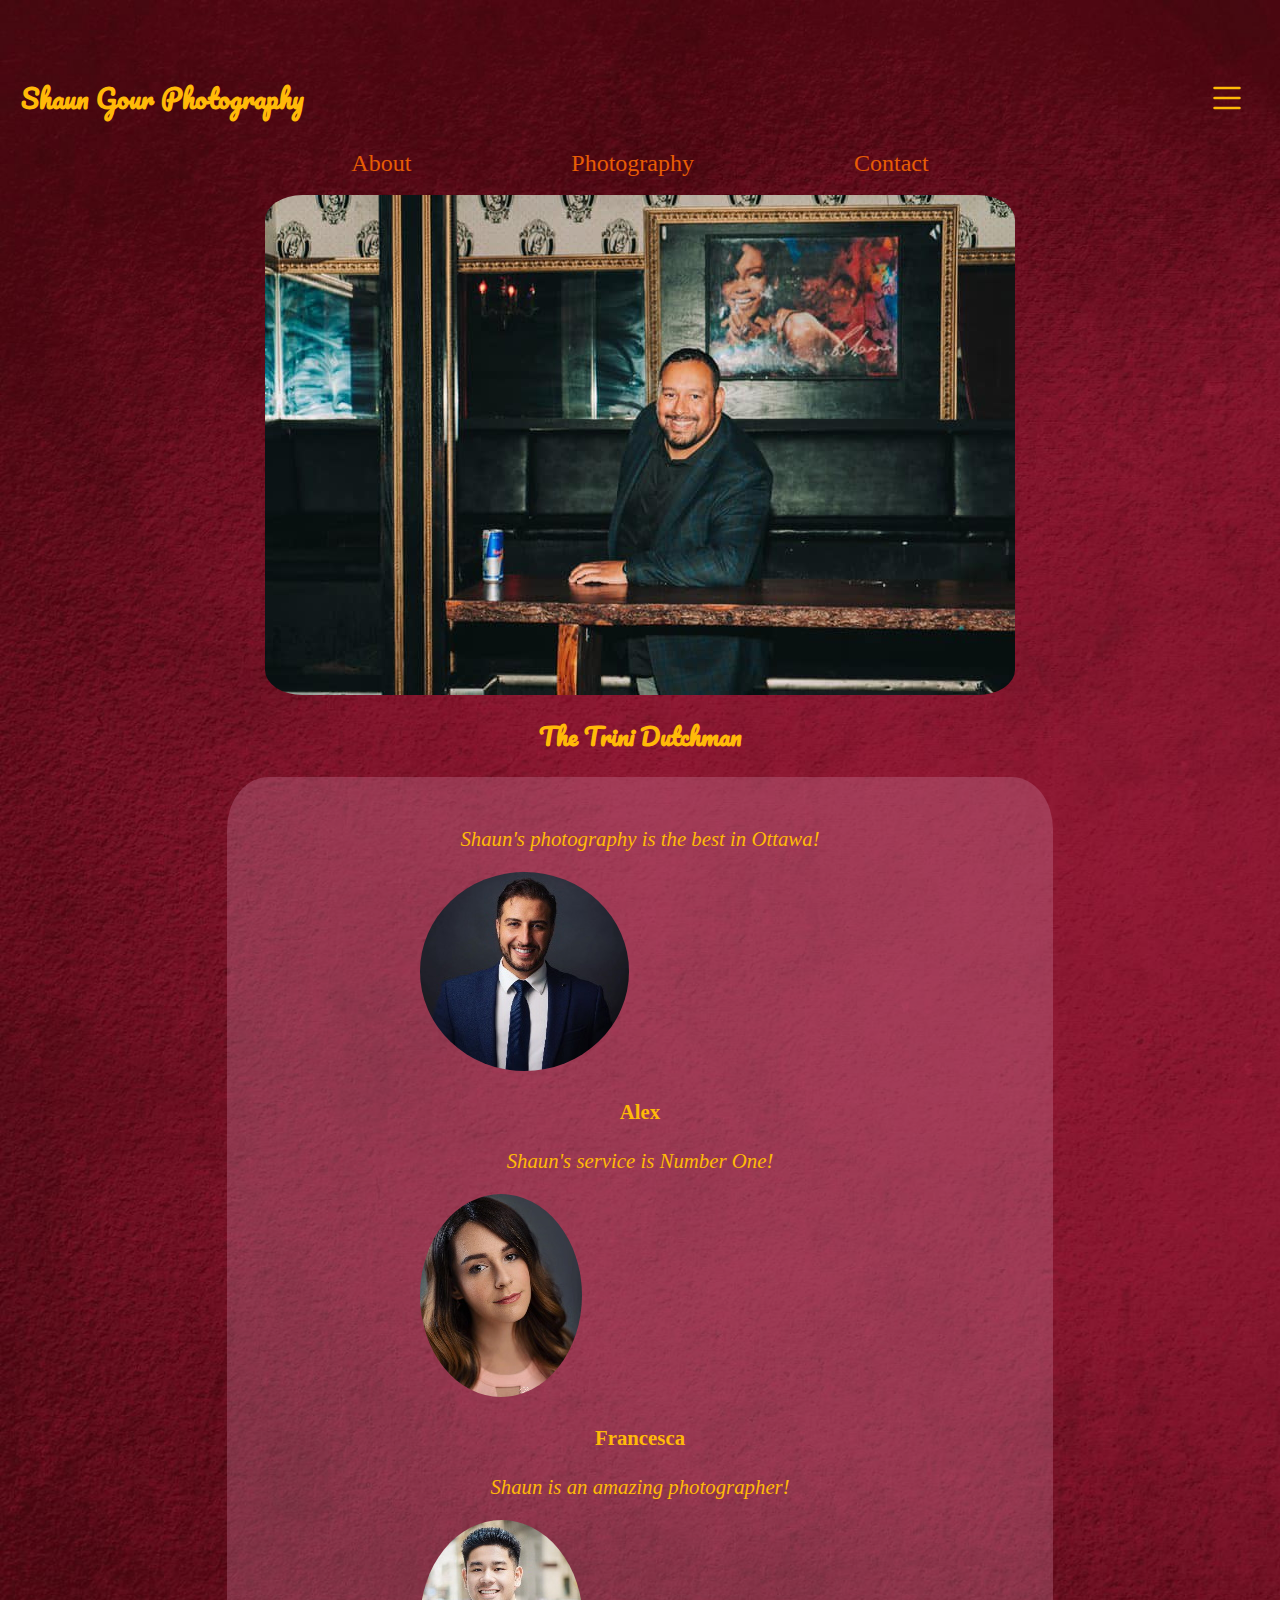
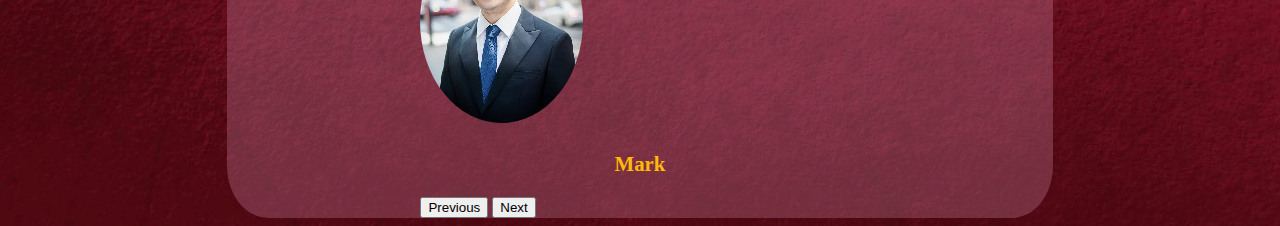
<file: index.html>
<!DOCTYPE html>
<html lang="en">
<head>
    <meta charset="UTF-8">
    <meta http-equiv="X-UA-Compatible" content="IE=edge">
    <meta name="viewport" content="width=device-width, initial-scale=1.0">
    <link rel="stylesheet" href="homepage.css">

    <!-- Import Bootstrap CSS and custom CSS-->
    <link rel="stylesheet" href="https://cdn.jsdelivr.net/npm/bootstrap@5.2.0/dist/css/bootstrap.min.css"
    integrity="sha384-gH2yIJqKdNHPEq0n4Mqa/HGKIhSkIHeL5AyhkYV8i59U5AR6csBvApHHNl/vI1Bx" crossorigin="anonymous">


    <!-- Favicon -->
    <link rel="icon" type="image/x-icon" href="favicon.ico">

    <title>Shaun Gour Photography</title>
</head>
<body>

    <div class="container">
        <header class="head">
            <h1>Shaun Gour Photography</h1>
            
            <svg onclick="OpenNav()" xmlns="http://www.w3.org/2000/svg" width="40" height="40" fill="#ffba08" class="bi bi-list icon" viewBox="0 0 16 16">
                <path fill-rule="evenodd" d="M2.5 12a.5.5 0 0 1 .5-.5h10a.5.5 0 0 1 0 1H3a.5.5 0 0 1-.5-.5zm0-4a.5.5 0 0 1 .5-.5h10a.5.5 0 0 1 0 1H3a.5.5 0 0 1-.5-.5zm0-4a.5.5 0 0 1 .5-.5h10a.5.5 0 0 1 0 1H3a.5.5 0 0 1-.5-.5z"/>
            </svg>
        </header>

        
        <section class="profileSection">
            <nav id="navbar" class="navbar">
                <ul class="navItem">
                    <a href="about.html"><li>About</li></a>
                    <a href="photography.html"><li>Photography</li></a>
                    <a href="contact.html"><li>Contact</li></a>
                </ul>
            </nav>
            <img src="HomepageImage.jpg" href="Profile Photo" class="image">
            <h2 class="subtitle">The Trini Dutchman</h2>
        </section>


        <!-- <section class="testimonial">
            <blockquote class="quote">Shaun Gour's Photography service is the best in Ottawa!</blockquote>
            <img src="Testimonial.jpg" alt="Testimonial" class="testimonialImage">
            <h3 class="quote">Alex</h3>
        </section> -->


        <div id="carouselFeatured" class="carousel slide testimonial" data-bs-interval="5000" data-bs-ride="carousel">             
            <!-- Image loading for carousel -->
             <div class="carousel-inner text-center">
                <div class="carousel-item active">
                    <blockquote class="quote">Shaun's photography is the best in Ottawa!</blockquote>
                    <img src="Testimonial.jpg" alt="LandscapePhoto" class="testimonialImage" id="image">
                    <h3 class="name">Alex</h3>
                </div>
                <div class="carousel-item">
                    <blockquote class="quote">Shaun's service is Number One!</blockquote>
                    <img src="TestimonialTwo.jpg" alt="LandscapePhoto" class="testimonialImage" id="image">
                    <h3 class="name">Francesca</h3>
                </div>
                <div class="carousel-item">
                    <blockquote class="quote">Shaun is an amazing photographer!</blockquote>
                    <img src="TestimonialThree.jpg" alt="LandscapePhoto" class="testimonialImage" id="image">
                    <h3 class="name">Mark</h3>
                </div>
                <!-- Creating the buttons for accessing the carousel -->
                <button class="carousel-control-prev" type="button" data-bs-target="#carouselFeatured" data-bs-slide="prev">
                    <span class="carousel-control-prev-icon" style="color:black;"  aria-hidden="true"></span>
                    <span class="visually-hidden">Previous</span>
                </button>
                <button class="carousel-control-next" type="button" data-bs-target="#carouselFeatured" data-bs-slide="next">
                    <span class="carousel-control-next-icon" style="color:black;" aria-hidden="true"></span>
                    <span class="visually-hidden">Next</span>
                </button>
            </div> 
        </div> 
    </div>

    
     <!-- Import Bootstrap Javascript -->
     <script src="https://cdn.jsdelivr.net/npm/bootstrap@5.2.0/dist/js/bootstrap.min.js" 
     integrity="sha384-ODmDIVzN+pFdexxHEHFBQH3/9/vQ9uori45z4JjnFsRydbmQbmL5t1tQ0culUzyK" crossorigin="anonymous"></script>
 
    <script src="index.js"></script>
</body>
</html>
</file>
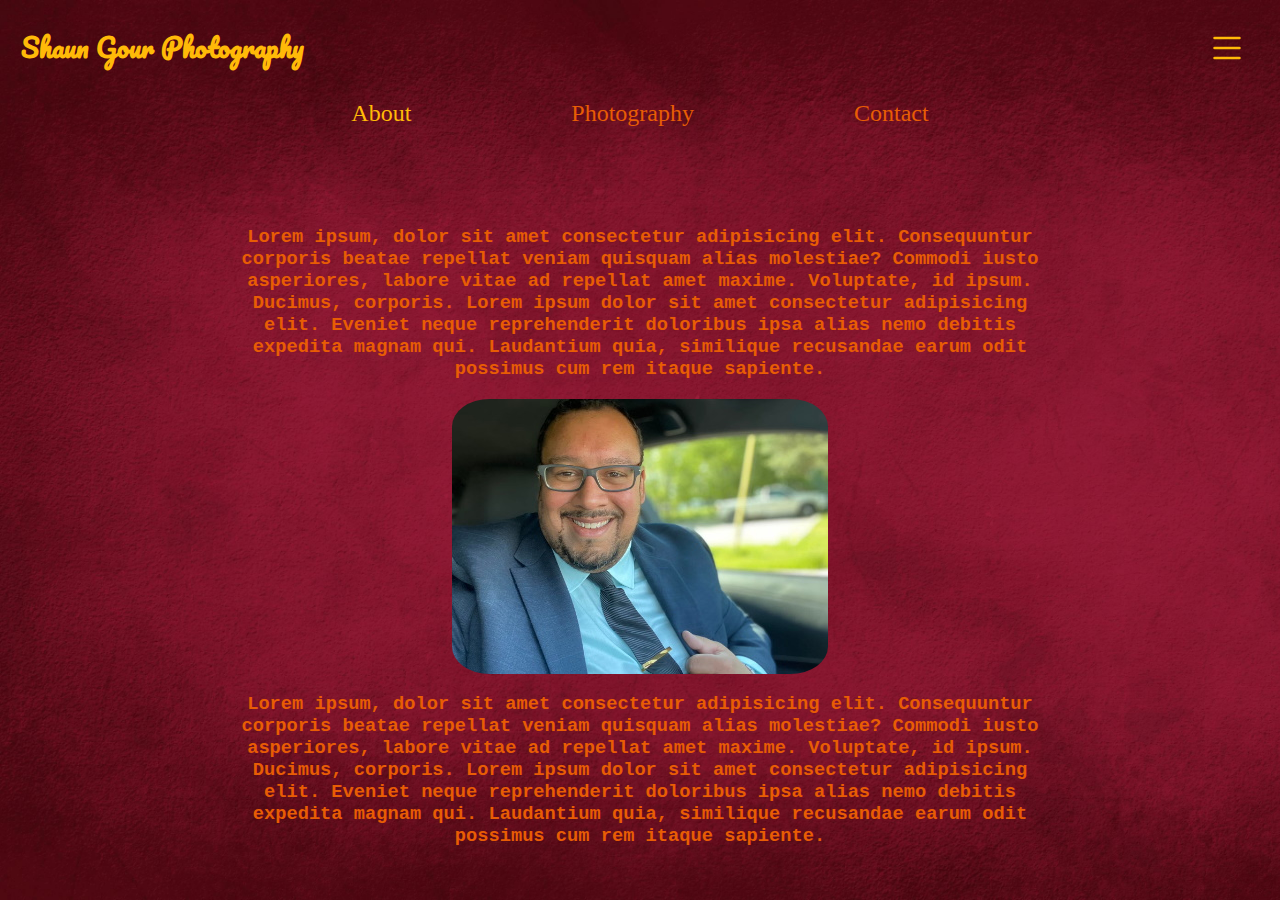
<file: about.html>
<!DOCTYPE html>
<html lang="en">
<head>
    <meta charset="UTF-8">
    <meta http-equiv="X-UA-Compatible" content="IE=edge">
    <meta name="viewport" content="width=device-width, initial-scale=1.0">
    <link rel="stylesheet" href="aboutpage.css">
    <!-- Favicon -->
    <link rel="icon" type="image/x-icon" href="favicon.ico">

    <title>Shaun Gour Photography</title>
</head>
<body>
    <div class="container">
        <header class="head">
            <a href="index.html"><h1>Shaun Gour Photography</h1></a>
            
            <svg onclick="OpenNav()" xmlns="http://www.w3.org/2000/svg" width="40" height="40" fill="#ffba08" class="bi bi-list icon" viewBox="0 0 16 16">
                <path fill-rule="evenodd" d="M2.5 12a.5.5 0 0 1 .5-.5h10a.5.5 0 0 1 0 1H3a.5.5 0 0 1-.5-.5zm0-4a.5.5 0 0 1 .5-.5h10a.5.5 0 0 1 0 1H3a.5.5 0 0 1-.5-.5zm0-4a.5.5 0 0 1 .5-.5h10a.5.5 0 0 1 0 1H3a.5.5 0 0 1-.5-.5z"/>
            </svg>
        </header>

        <section class="profileSection">
            <nav id="navbar" class="navbar">
                <ul class="navItem">
                    <li class="selected">About</li>
                    <a href="photography.html"><li>Photography</li></a>
                    <a href="contact.html"><li>Contact</li></a>
                </ul>
            </nav>
        </section>

        <section class="content">
            <h3 class="text">Lorem ipsum, dolor sit amet consectetur adipisicing elit. Consequuntur corporis beatae repellat veniam 
                quisquam alias molestiae? Commodi iusto asperiores, labore vitae ad repellat amet maxime. Voluptate, id 
                ipsum. Ducimus, corporis. Lorem ipsum dolor sit amet consectetur adipisicing elit. Eveniet neque reprehenderit 
                doloribus ipsa alias nemo debitis expedita magnam qui. Laudantium quia, similique recusandae earum odit possimus 
                cum rem itaque sapiente.</h3>
            <img src="aboutPagePhoto.jpg" alt="Profile Shot" class="image">
            <h3 class="text">Lorem ipsum, dolor sit amet consectetur adipisicing elit. Consequuntur corporis beatae repellat veniam 
                quisquam alias molestiae? Commodi iusto asperiores, labore vitae ad repellat amet maxime. Voluptate, id 
                ipsum. Ducimus, corporis. Lorem ipsum dolor sit amet consectetur adipisicing elit. Eveniet neque reprehenderit 
                doloribus ipsa alias nemo debitis expedita magnam qui. Laudantium quia, similique recusandae earum odit possimus 
                cum rem itaque sapiente.</h3>
        </section>
    </div>

    <script src="index.js"></script>
</body>
</html>
</file>
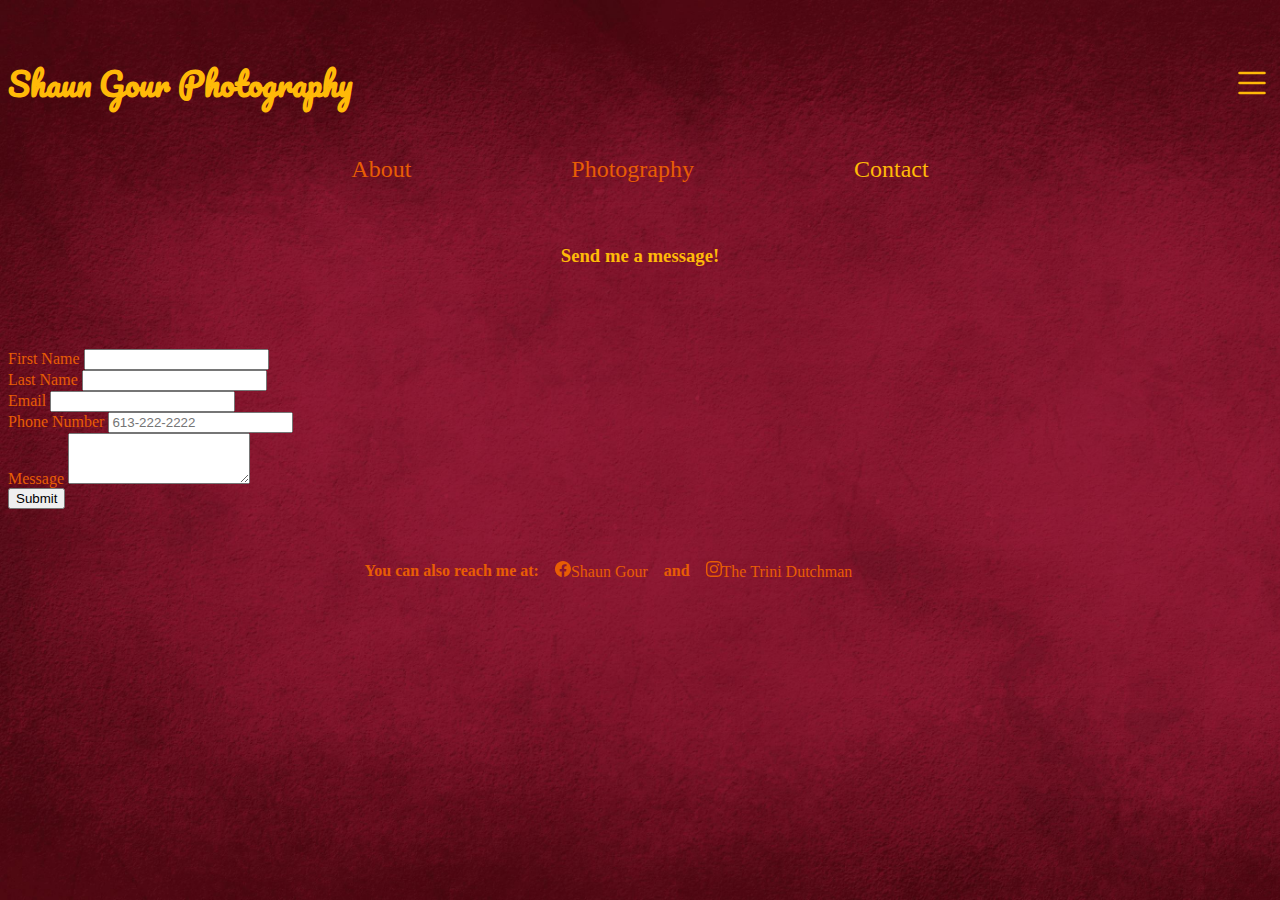
<file: contact.html>
<!DOCTYPE html>
<html lang="en">
<head>
    <meta charset="UTF-8">
    <meta http-equiv="X-UA-Compatible" content="IE=edge">
    <meta name="viewport" content="width=device-width, initial-scale=1.0">

     <!-- Import Bootstrap CSS and custom CSS-->
     <link rel="stylesheet" href="https://cdn.jsdelivr.net/npm/bootstrap@5.2.0/dist/css/bootstrap.min.css"
     integrity="sha384-gH2yIJqKdNHPEq0n4Mqa/HGKIhSkIHeL5AyhkYV8i59U5AR6csBvApHHNl/vI1Bx" crossorigin="anonymous">


    <link rel="stylesheet" href="contactpage.css">
    <!-- Favicon -->
    <link rel="icon" type="image/x-icon" href="favicon.ico">
    <title>Shaun Gour Photography</title>
</head>
<body>
    <div class="container">
        <header class="head">
            <a href="index.html"><h1>Shaun Gour Photography</h1></a>
            
            <svg onclick="OpenNav()" xmlns="http://www.w3.org/2000/svg" width="40" height="40" fill="#ffba08" class="bi bi-list icon" viewBox="0 0 16 16">
                <path fill-rule="evenodd" d="M2.5 12a.5.5 0 0 1 .5-.5h10a.5.5 0 0 1 0 1H3a.5.5 0 0 1-.5-.5zm0-4a.5.5 0 0 1 .5-.5h10a.5.5 0 0 1 0 1H3a.5.5 0 0 1-.5-.5zm0-4a.5.5 0 0 1 .5-.5h10a.5.5 0 0 1 0 1H3a.5.5 0 0 1-.5-.5z"/>
            </svg>
        </header>

        <section class="profileSection">
            <nav id="navbar" class="navbar">
                <ul class="navItem">
                    <a href="about.html"><li >About</li></a>
                    <a href="photography.html"><li>Photography</li></a>
                    <li class="selected">Contact</li>
                </ul>
            </nav>
        </section>

        <section class="contentTitle">
            <h3>Send me a message!</h3>
        </section>

        <form class="row g-3 contactInfo" action="https://formsubmit.co/0239c34bb4128c60aa3a2d686c040ce9" method="POST">
            <!-- Honeypot -->
            <input type="text" name="_honey" style="display:none;">
            <!-- Disable Captcha -->
            <input type="hidden" name="_captcha" value="false">
            <!-- Success Page -->
            <input type="hidden" name="_next" value="https://ryanh231.github.io/ShaunGourPhotography/index.html">

            <div class="col-md-6 col-sm-12">
                <label for="FirstName" class="form-label">First Name</label>
                <input type="text" class="form-control" name="name" id="FirstName" required>
            </div>
            <div class="col-md-6  col-sm-12">
                <label for="LastName" class="form-label">Last Name</label>
                <input type="text" class="form-control" name="Last&nbsp;Name" id="LastName" required>
            </div>
            <div class="col-md-8 col-sm-12">
                <label for="Email" class="form-label">Email</label>
                <input type="email" class="form-control" name="Email" id="Email" required>
            </div>
            <div class="col-md-4 col-sm-12">
                <label for="PhoneNumber" class="form-label">Phone Number</label>
                <input type="text" class="form-control" name="Phone" id="PhoneNumber" placeholder="613-222-2222">
            </div>
            <div class="col-md-12 col-sm-12">
                <label for="Message" class="form-label">Message</label>
                <textarea class="form-control"  name="Message" id="Message" rows="3" required></textarea>
            </div>
            <div class="col-md-12 col-sm-12">
                 <button type="submit" class="btn btn-light">Submit </button>
            </div>
        </form>
    </div>


    <footer class="foot">
        <h3 class="footerText"> You can also reach me at:</h3>
        <a href="https://www.facebook.com/shaun.gour"><svg xmlns="http://www.w3.org/2000/svg" width="16" height="16" fill="currentColor" class="bi bi-facebook" viewBox="0 0 16 16">
            <path d="M16 8.049c0-4.446-3.582-8.05-8-8.05C3.58 0-.002 3.603-.002 8.05c0 4.017 2.926 7.347 6.75 7.951v-5.625h-2.03V8.05H6.75V6.275c0-2.017 1.195-3.131 3.022-3.131.876 0 1.791.157 1.791.157v1.98h-1.009c-.993 0-1.303.621-1.303 1.258v1.51h2.218l-.354 2.326H9.25V16c3.824-.604 6.75-3.934 6.75-7.951z"/>
             </svg>Shaun Gour</a>
        <h3 class="footerText"> and </h3>
        <a href="https://www.instagram.com/trinidutchman/?hl=en"> <svg xmlns="http://www.w3.org/2000/svg" width="16" height="16" fill="currentColor" class="bi bi-instagram" viewBox="0 0 16 16">
            <path d="M8 0C5.829 0 5.556.01 4.703.048 3.85.088 3.269.222 2.76.42a3.917 3.917 0 0 0-1.417.923A3.927 3.927 0 0 0 .42 2.76C.222 3.268.087 3.85.048 4.7.01 5.555 0 5.827 0 8.001c0 2.172.01 2.444.048 3.297.04.852.174 1.433.372 1.942.205.526.478.972.923 1.417.444.445.89.719 1.416.923.51.198 1.09.333 1.942.372C5.555 15.99 5.827 16 8 16s2.444-.01 3.298-.048c.851-.04 1.434-.174 1.943-.372a3.916 3.916 0 0 0 1.416-.923c.445-.445.718-.891.923-1.417.197-.509.332-1.09.372-1.942C15.99 10.445 16 10.173 16 8s-.01-2.445-.048-3.299c-.04-.851-.175-1.433-.372-1.941a3.926 3.926 0 0 0-.923-1.417A3.911 3.911 0 0 0 13.24.42c-.51-.198-1.092-.333-1.943-.372C10.443.01 10.172 0 7.998 0h.003zm-.717 1.442h.718c2.136 0 2.389.007 3.232.046.78.035 1.204.166 1.486.275.373.145.64.319.92.599.28.28.453.546.598.92.11.281.24.705.275 1.485.039.843.047 1.096.047 3.231s-.008 2.389-.047 3.232c-.035.78-.166 1.203-.275 1.485a2.47 2.47 0 0 1-.599.919c-.28.28-.546.453-.92.598-.28.11-.704.24-1.485.276-.843.038-1.096.047-3.232.047s-2.39-.009-3.233-.047c-.78-.036-1.203-.166-1.485-.276a2.478 2.478 0 0 1-.92-.598 2.48 2.48 0 0 1-.6-.92c-.109-.281-.24-.705-.275-1.485-.038-.843-.046-1.096-.046-3.233 0-2.136.008-2.388.046-3.231.036-.78.166-1.204.276-1.486.145-.373.319-.64.599-.92.28-.28.546-.453.92-.598.282-.11.705-.24 1.485-.276.738-.034 1.024-.044 2.515-.045v.002zm4.988 1.328a.96.96 0 1 0 0 1.92.96.96 0 0 0 0-1.92zm-4.27 1.122a4.109 4.109 0 1 0 0 8.217 4.109 4.109 0 0 0 0-8.217zm0 1.441a2.667 2.667 0 1 1 0 5.334 2.667 2.667 0 0 1 0-5.334z"/>
            </svg>The Trini Dutchman</a>
    </footer>
     <!-- Import Bootstrap Javascript -->
     <script src="https://cdn.jsdelivr.net/npm/bootstrap@5.2.0/dist/js/bootstrap.min.js" 
     integrity="sha384-ODmDIVzN+pFdexxHEHFBQH3/9/vQ9uori45z4JjnFsRydbmQbmL5t1tQ0culUzyK" crossorigin="anonymous"></script>

    <script src="index.js"></script>
</body>
</html>
</file>
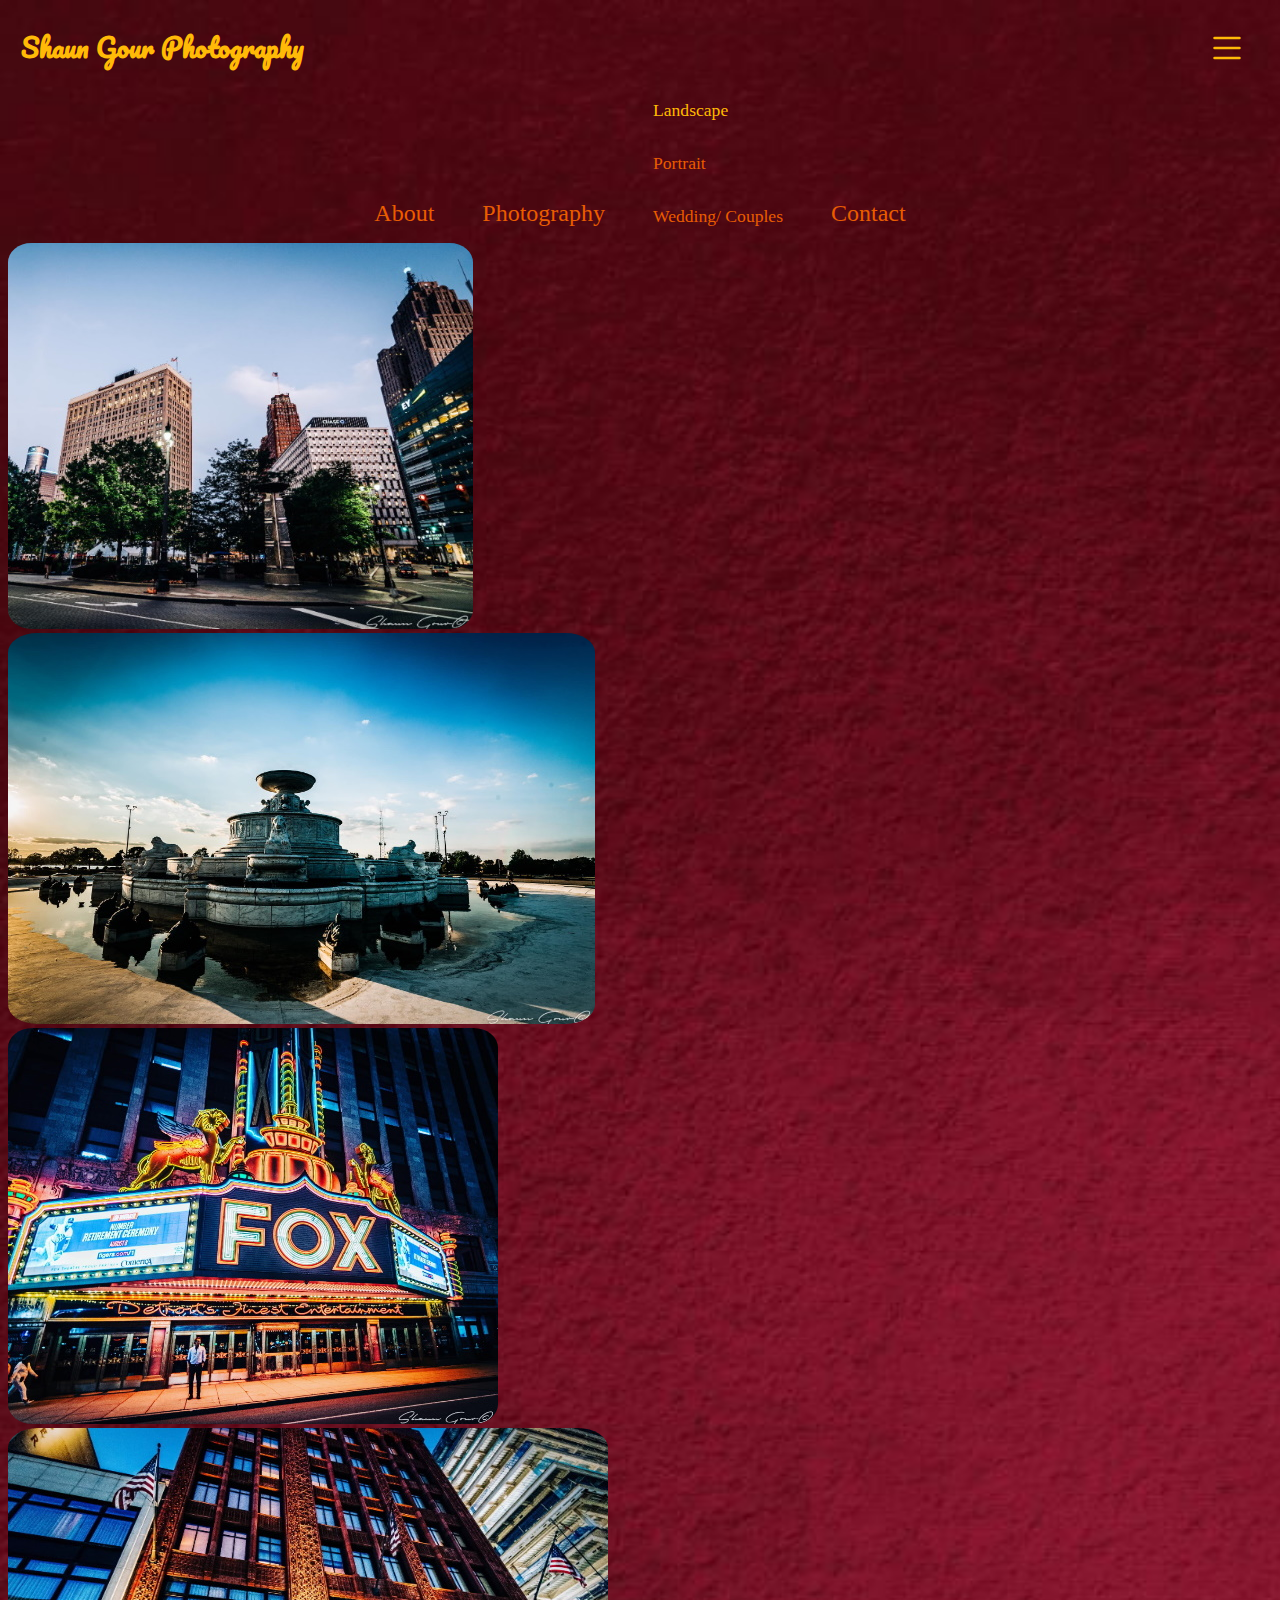
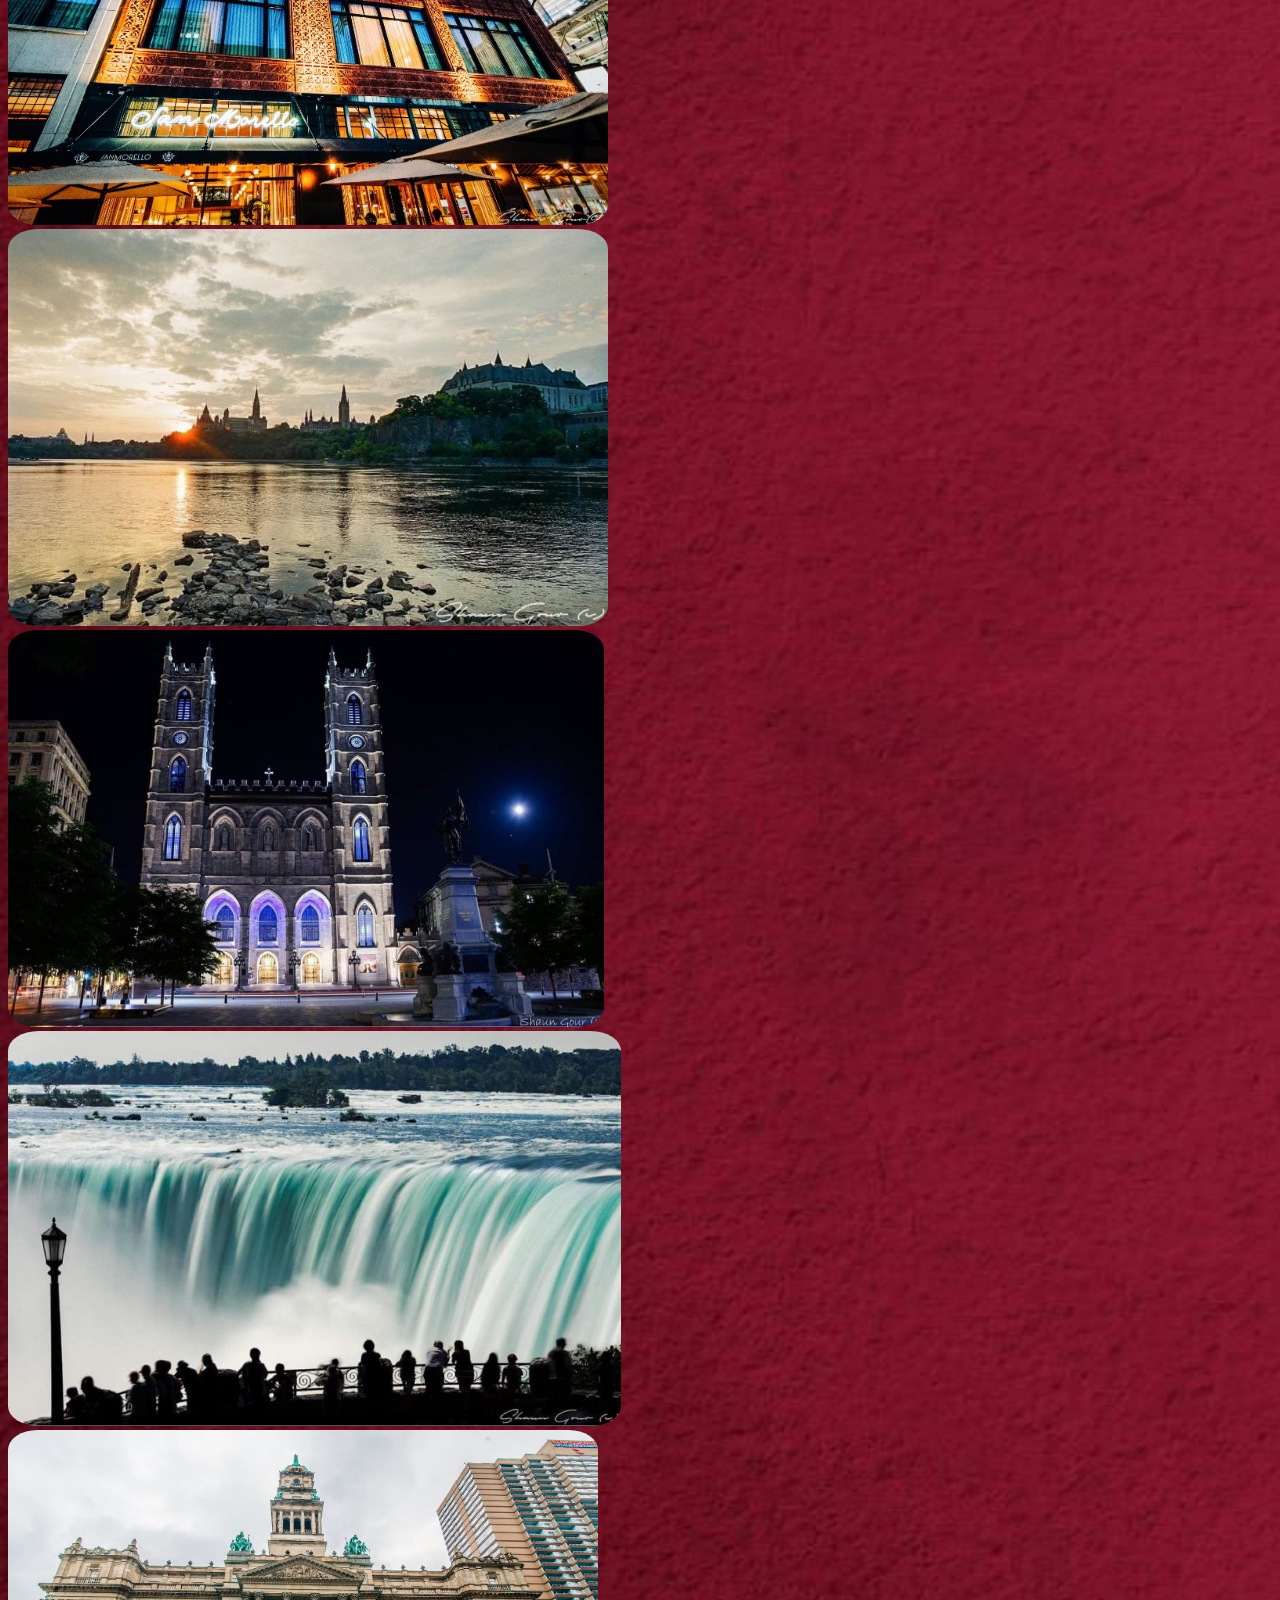
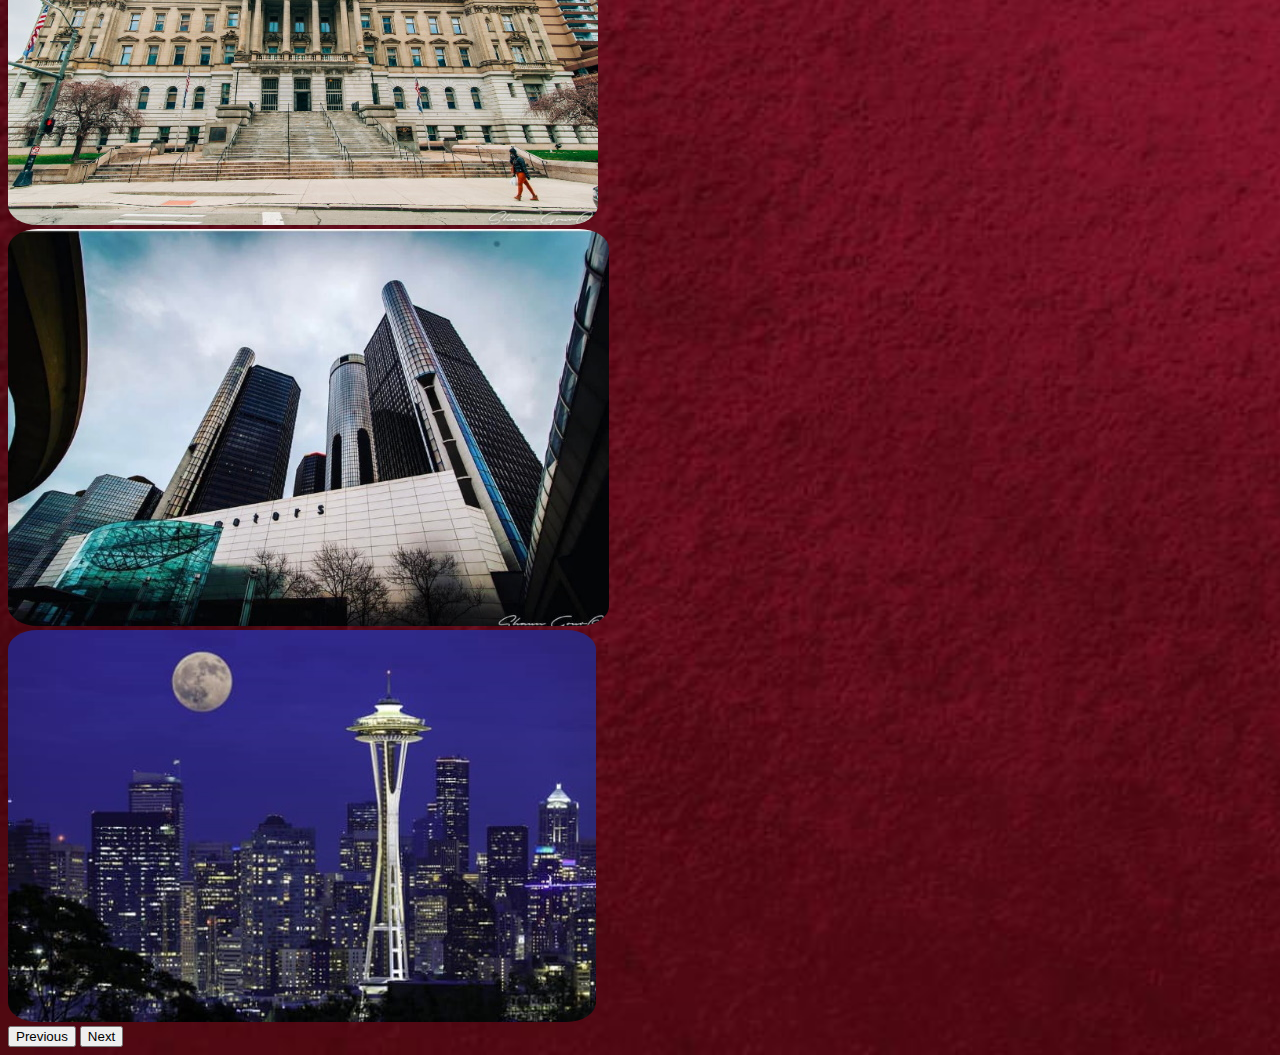
<file: landscape.html>
<!DOCTYPE html>
<html lang="en">
<head>
    <meta charset="UTF-8">
    <meta http-equiv="X-UA-Compatible" content="IE=edge">
    <meta name="viewport" content="width=device-width, initial-scale=1.0">
    <!-- Import Bootstrap CSS and custom CSS-->
    <link rel="stylesheet" href="https://cdn.jsdelivr.net/npm/bootstrap@5.2.0/dist/css/bootstrap.min.css"
    integrity="sha384-gH2yIJqKdNHPEq0n4Mqa/HGKIhSkIHeL5AyhkYV8i59U5AR6csBvApHHNl/vI1Bx" crossorigin="anonymous">

    <!-- Favicon -->
    <link rel="icon" type="image/x-icon" href="favicon.ico">
    
    <link rel="stylesheet" href="landscapepage.css">
    <title>Shaun Gour Photography</title>
</head>
<body>
    <div class="container">
        <header class="head">
           <a href="index.html"> <h1>Shaun Gour Photography</h1> </a>
            
            <svg onclick="OpenNav()" xmlns="http://www.w3.org/2000/svg" width="40" height="40" fill="#ffba08" class="bi bi-list icon" viewBox="0 0 16 16">
                <path fill-rule="evenodd" d="M2.5 12a.5.5 0 0 1 .5-.5h10a.5.5 0 0 1 0 1H3a.5.5 0 0 1-.5-.5zm0-4a.5.5 0 0 1 .5-.5h10a.5.5 0 0 1 0 1H3a.5.5 0 0 1-.5-.5zm0-4a.5.5 0 0 1 .5-.5h10a.5.5 0 0 1 0 1H3a.5.5 0 0 1-.5-.5z"/>
            </svg>
        </header>

        <section class="profileSection">
            <nav id="navbar" class="navbar">
                <ul class="navItem">
                    <a href="about.html"><li >About</li></a>
                    <a href="photography.html"><li>Photography</li></a>
                    <div class="subList">
                       <a href="landscape.html"> <li onmouseover="ChangeToLandscape()" class="subCategory selected">Landscape</li> </a>
                       <a href="portrait.html"> <li onmouseover="ChangeToPortrait()"class="subCategory">Portrait</li> </a> 
                        <a href="wedding.html"> <li onmouseover="ChangeToWedding()" class="subCategory">Wedding/ Couples</li> </a>
                    </div>
                    <a href="contact.html"><li>Contact</li></a>
                </ul>
            </nav>
        </section>

        <div class="col-lg-12">    
            <div id="carouselFeatured" class="carousel slide" data-bs-interval="5000" data-bs-ride="carousel">             
                <!-- Image loading for carousel -->
                 <div class="carousel-inner text-center">
                    <div class="carousel-item active">
                        <img src="LandscapeOne.jpg" alt="LandscapePhoto" class="carouselImage" id="image">
                    </div>
                    <div class="carousel-item">
                        <img src="LandscapeTwo.jpg" alt="LandscapePhoto" class="carouselImage" id="image">
                    </div>
                    <div class="carousel-item">
                        <img src="LandscapeThree.jpg" alt="LandscapePhoto" class="carouselImage" id="image">
                    </div>
                    <div class="carousel-item">
                        <img src="LandscapeFour.jpg" alt="LandscapePhoto" class="carouselImage" id="image">
                    </div>
                    <div class="carousel-item">
                        <img src="LandscapeFive.jpg" alt="LandscapePhoto" class="carouselImage" id="image">
                    </div>
                    <div class="carousel-item">
                        <img src="LandscapeSix.jpg" alt="LandscapePhoto" class="carouselImage" id="image">
                    </div>
                    <div class="carousel-item">
                        <img src="LandscapeSeven.jpg" alt="LandscapePhoto" class="carouselImage" id="image">
                    </div>
                    <div class="carousel-item">
                        <img src="LandscapeEleven.jpg" alt="LandscapePhoto" class="carouselImage" id="image">
                    </div>
                    <div class="carousel-item">
                        <img src="LandscapeNine.jpg" alt="LandscapePhoto" class="carouselImage" id="image">
                    </div>
                    <div class="carousel-item">
                        <img src="LandscapeTen.jpg" alt="LandscapePhoto" class="carouselImage" id="image">
                    </div>
                    <!-- Creating the buttons for accessing the carousel -->
                    <button class="carousel-control-prev" type="button" data-bs-target="#carouselFeatured" data-bs-slide="prev">
                        <span class="carousel-control-prev-icon" style="color:black;"  aria-hidden="true"></span>
                        <span class="visually-hidden">Previous</span>
                    </button>
                    <button class="carousel-control-next" type="button" data-bs-target="#carouselFeatured" data-bs-slide="next">
                        <span class="carousel-control-next-icon" style="color:black;" aria-hidden="true"></span>
                        <span class="visually-hidden">Next</span>
                    </button>
                </div> 
            </div> 
        </div>
        </div>
    </div>


    <!-- Import Bootstrap Javascript -->
    <script src="https://cdn.jsdelivr.net/npm/bootstrap@5.2.0/dist/js/bootstrap.min.js" 
    integrity="sha384-ODmDIVzN+pFdexxHEHFBQH3/9/vQ9uori45z4JjnFsRydbmQbmL5t1tQ0culUzyK" crossorigin="anonymous"></script>

</body>
</html>
</file>
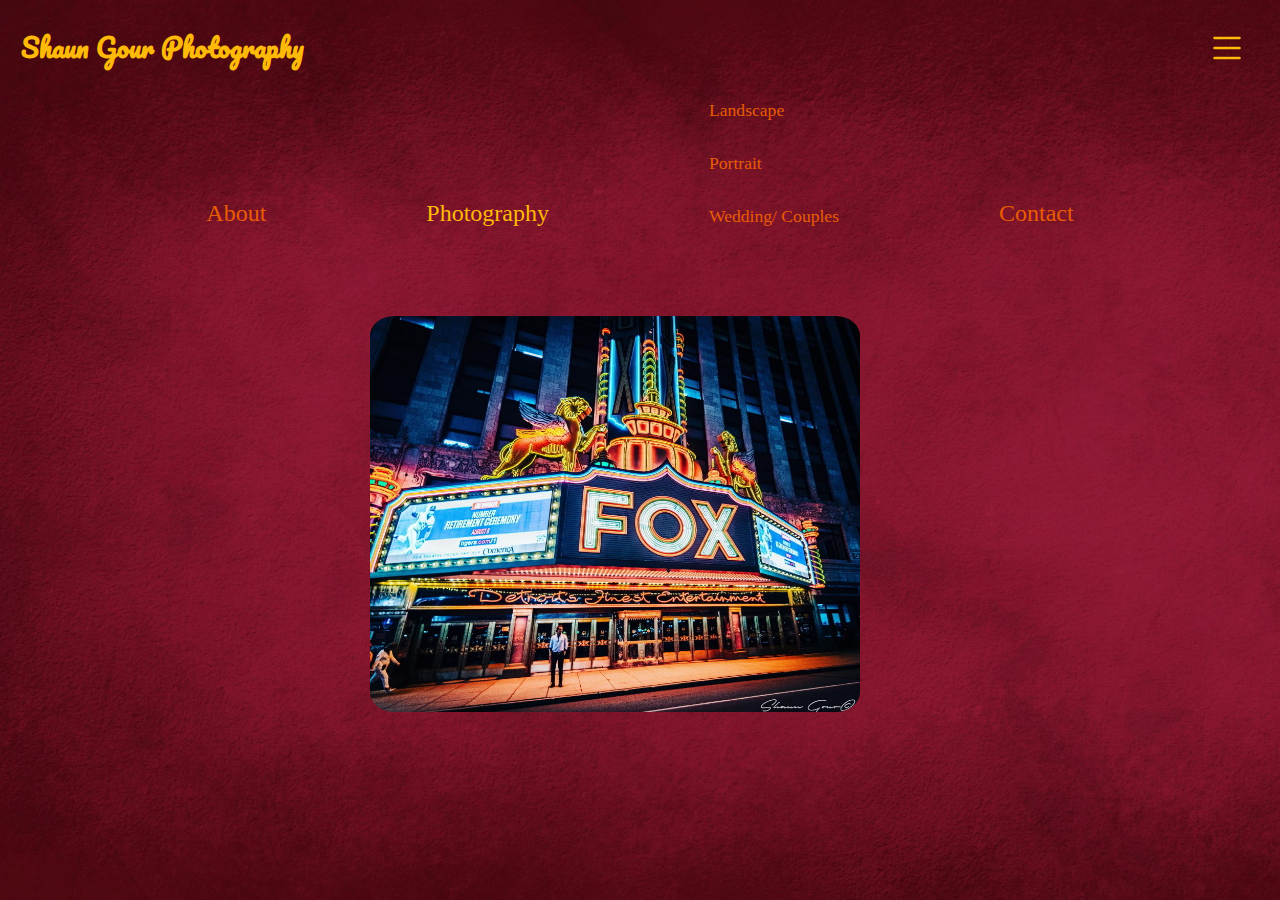
<file: photography.html>
<!DOCTYPE html>
<html lang="en">
<head>
    <meta charset="UTF-8">
    <meta http-equiv="X-UA-Compatible" content="IE=edge">
    <meta name="viewport" content="width=device-width, initial-scale=1.0">
    <link rel="stylesheet" href="photographypage.css">
    <!-- Favicon -->
    <link rel="icon" type="image/x-icon" href="favicon.ico">

    <title>Shaun Gour Photography</title>
</head>
<body>
    <div class="container">
        <header class="head">
            <a href="index.html"><h1>Shaun Gour Photography</h1></a>
            
            <svg onclick="OpenNav()" xmlns="http://www.w3.org/2000/svg" width="40" height="40" fill="#ffba08" class="bi bi-list icon" viewBox="0 0 16 16">
                <path fill-rule="evenodd" d="M2.5 12a.5.5 0 0 1 .5-.5h10a.5.5 0 0 1 0 1H3a.5.5 0 0 1-.5-.5zm0-4a.5.5 0 0 1 .5-.5h10a.5.5 0 0 1 0 1H3a.5.5 0 0 1-.5-.5zm0-4a.5.5 0 0 1 .5-.5h10a.5.5 0 0 1 0 1H3a.5.5 0 0 1-.5-.5z"/>
            </svg>
        </header>

        <section class="profileSection">
            <nav id="navbar" class="navbar">
                <ul class="navItem">
                    <a href="about.html"><li >About</li></a>
                    <li class="selected">Photography</li>
                    <div class="subList">
                       <a href="landscape.html"> <li onmouseover="ChangeToLandscape()" class="subCategory">Landscape</li> </a>
                       <a href="portrait.html"> <li onmouseover="ChangeToPortrait()"class="subCategory">Portrait</li> </a> 
                        <a href="wedding.html"> <li onmouseover="ChangeToWedding()" class="subCategory">Wedding/ Couples</li> </a>
                    </div>
                    <a href="contact.html"><li>Contact</li></a>
                </ul>
            </nav>
        </section>

        <section class="content">
            <img src="PhotoThree.jpg" alt="Portrait Four" id="photo" class="image">
        </section>
    </div>
    <script src="index.js"></script>
</body>
</html>
</file>
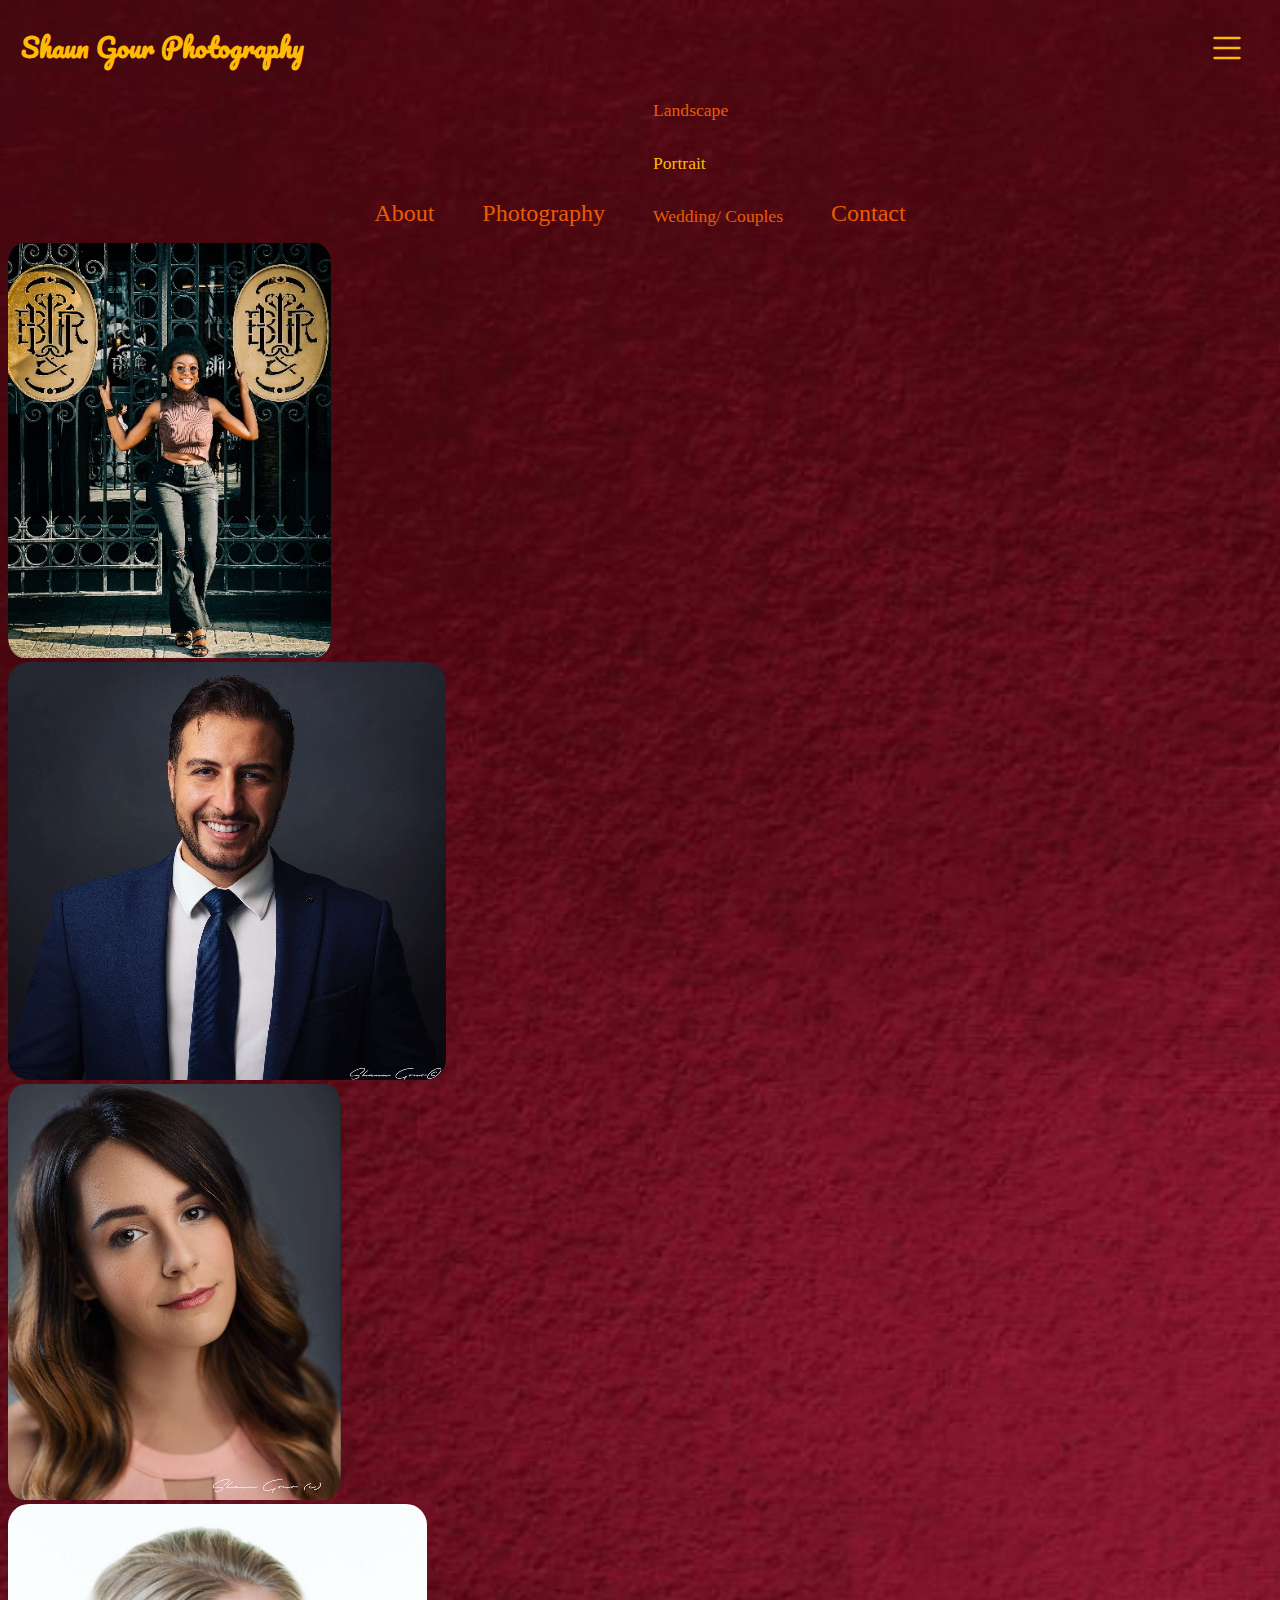
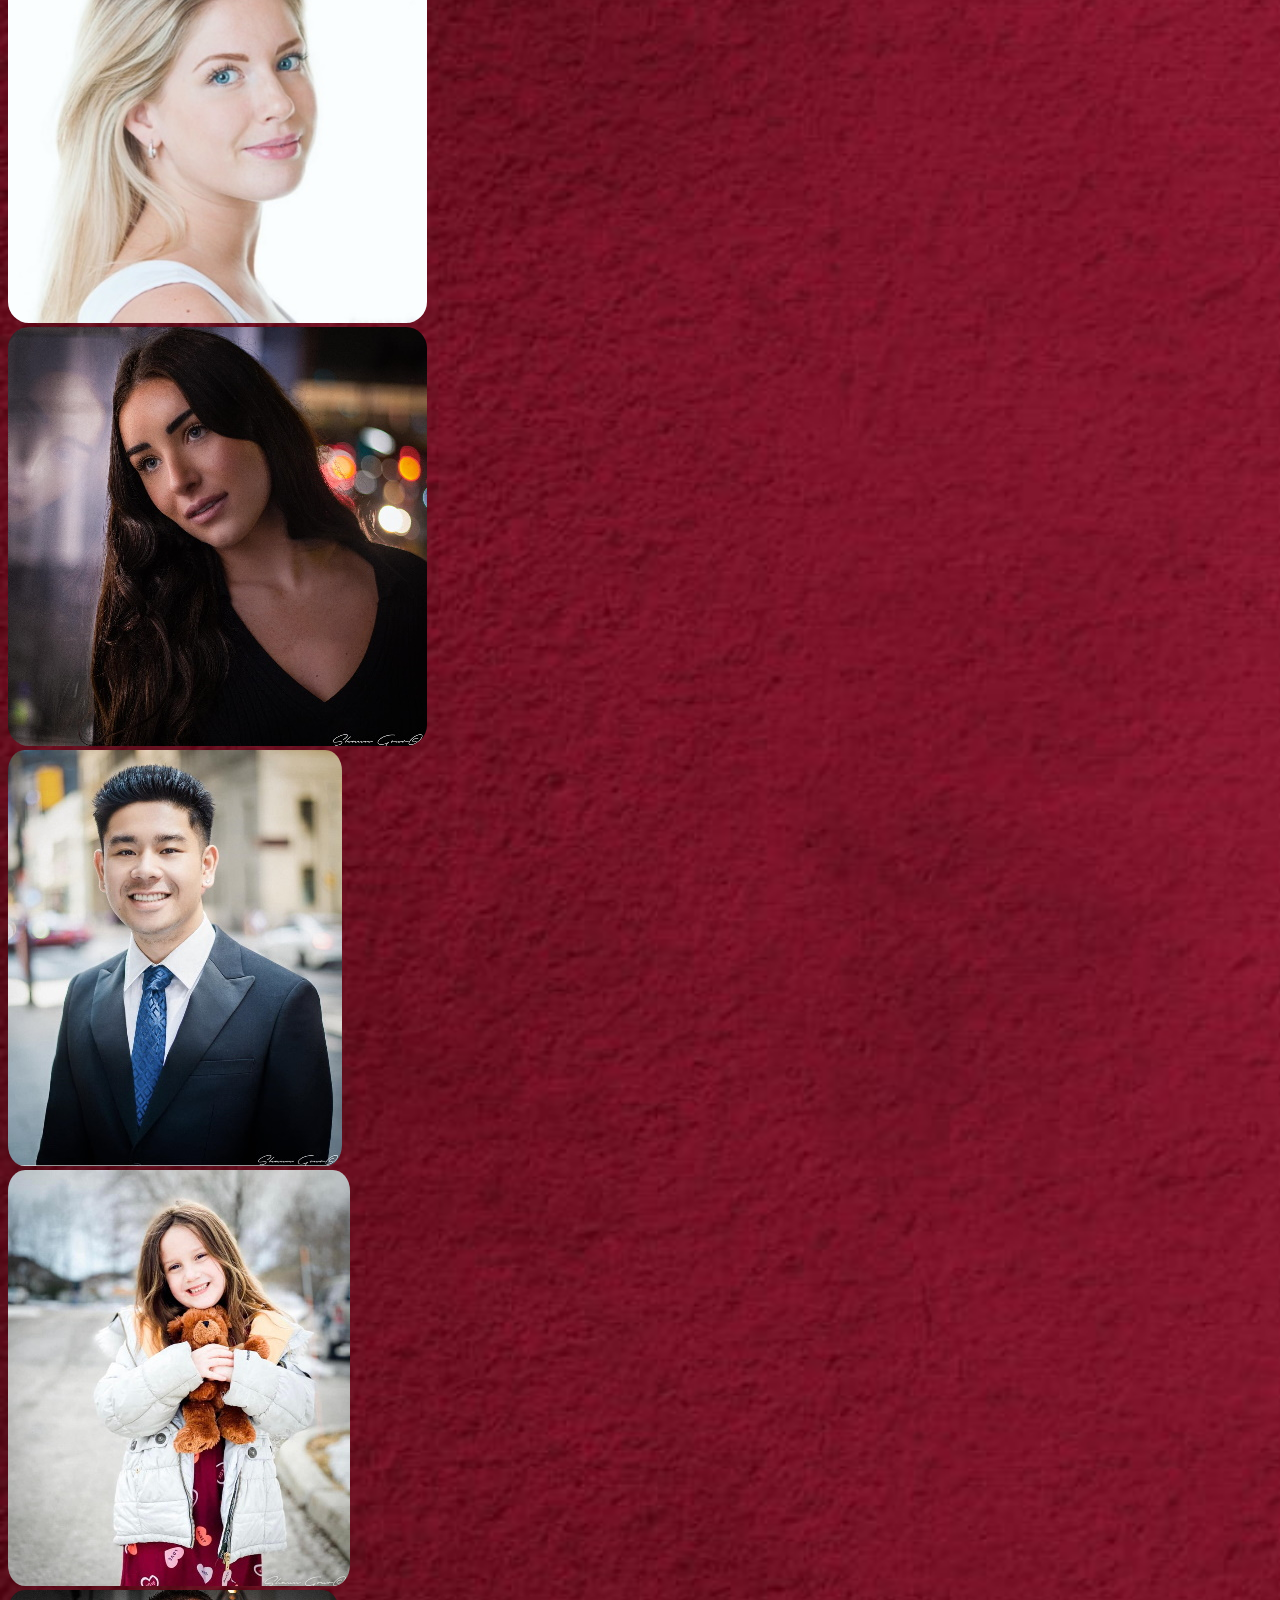
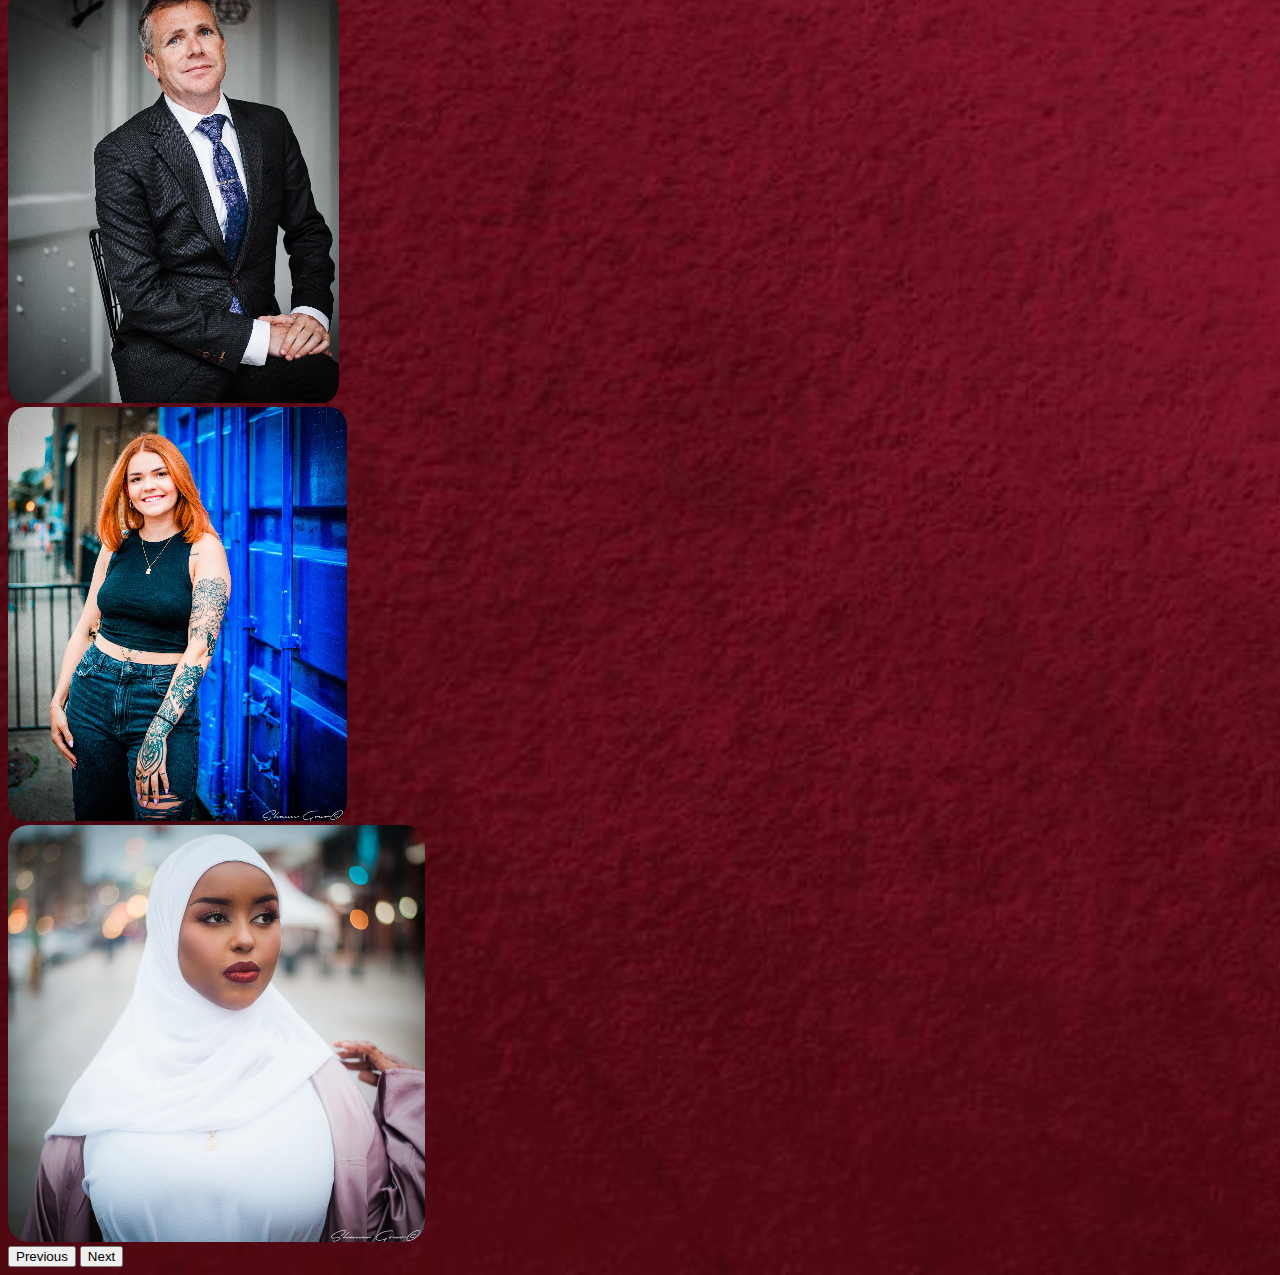
<file: portrait.html>
<!DOCTYPE html>
<html lang="en">
<head>
    <meta charset="UTF-8">
    <meta http-equiv="X-UA-Compatible" content="IE=edge">
    <meta name="viewport" content="width=device-width, initial-scale=1.0">

    <!-- Import Bootstrap CSS and custom CSS-->
    <link rel="stylesheet" href="https://cdn.jsdelivr.net/npm/bootstrap@5.2.0/dist/css/bootstrap.min.css"
    integrity="sha384-gH2yIJqKdNHPEq0n4Mqa/HGKIhSkIHeL5AyhkYV8i59U5AR6csBvApHHNl/vI1Bx" crossorigin="anonymous">

    <!-- Favicon -->
    <link rel="icon" type="image/x-icon" href="favicon.ico">
    
    <link rel="stylesheet" href="portraitpage.css">
    <title>Shaun Gour Photography</title>
</head>
<body>
    <div class="container">
        <header class="head">
            <a href="index.html"> <h1>Shaun Gour Photography</h1> </a>
            
            <svg onclick="OpenNav()" xmlns="http://www.w3.org/2000/svg" width="40" height="40" fill="#ffba08" class="bi bi-list icon" viewBox="0 0 16 16">
                <path fill-rule="evenodd" d="M2.5 12a.5.5 0 0 1 .5-.5h10a.5.5 0 0 1 0 1H3a.5.5 0 0 1-.5-.5zm0-4a.5.5 0 0 1 .5-.5h10a.5.5 0 0 1 0 1H3a.5.5 0 0 1-.5-.5zm0-4a.5.5 0 0 1 .5-.5h10a.5.5 0 0 1 0 1H3a.5.5 0 0 1-.5-.5z"/>
            </svg>
        </header>

        <section class="profileSection">
            <nav id="navbar" class="navbar">
                <ul class="navItem">
                    <a href="about.html"><li >About</li></a>
                    <a href="photography.html"><li>Photography</li></a>
                    <div class="subList">
                       <a href="landscape.html"> <li onmouseover="ChangeToLandscape()" class="subCategory">Landscape</li> </a>
                       <a href="portrait.html"> <li onmouseover="ChangeToPortrait()"class="subCategory selected">Portrait</li> </a> 
                        <a href="wedding.html"> <li onmouseover="ChangeToWedding()" class="subCategory">Wedding/ Couples</li> </a>
                    </div>
                    <a href="contact.html"><li>Contact</li></a>
                </ul>
            </nav>
        </section>

        <div> 
                   
            <div id="carouselFeatured" class="carousel slide" data-bs-interval="5000" data-bs-ride="carousel">             
                <!-- Image loading for carousel -->
                 <div class="carousel-inner text-center">
                    <div class="carousel-item active">
                        <img src="PortraitOne.jpg" alt="FeaturedPhoto" class="carouselImage" id="image">
                    </div>
                    <div class="carousel-item">
                        <img src="PortraitTwo.jpg" alt="FeaturedPhoto" class="carouselImage" id="image">
                    </div>
                    <div class="carousel-item">
                        <img src="PortraitThree.jpg" alt="FeaturedPhoto" class="carouselImage" id="image">
                    </div>
                    <div class="carousel-item">
                        <img src="PortraitFour.jpg" alt="FeaturedPhoto" class="carouselImage" id="image">
                    </div>
                    <div class="carousel-item">
                        <img src="PortraitFive.jpg" alt="FeaturedPhoto" class="carouselImage" id="image">
                    </div>
                    <div class="carousel-item">
                        <img src="PortraitSix.jpg" alt="FeaturedPhoto" class="carouselImage" id="image">
                    </div>
                    <div class="carousel-item">
                        <img src="PortraitSeven.jpg" alt="FeaturedPhoto" class="carouselImage" id="image">
                    </div>
                    <div class="carousel-item">
                        <img src="PortraitEight.jpg" alt="FeaturedPhoto" class="carouselImage" id="image">
                    </div>
                    <div class="carousel-item">
                        <img src="PortraitNine.jpg" alt="FeaturedPhoto" class="carouselImage" id="image">
                    </div>
                    <div class="carousel-item">
                        <img src="PortraitTen.jpg" alt="FeaturedPhoto" class="carouselImage" id="image">
                    </div>
                    <!-- Creating the buttons for accessing the carousel -->
                    <button class="carousel-control-prev" type="button" data-bs-target="#carouselFeatured" data-bs-slide="prev">
                        <span class="carousel-control-prev-icon" style="color:black;"  aria-hidden="true"></span>
                        <span class="visually-hidden">Previous</span>
                    </button>
                    <button class="carousel-control-next" type="button" data-bs-target="#carouselFeatured" data-bs-slide="next">
                        <span class="carousel-control-next-icon" style="color:black;" aria-hidden="true"></span>
                        <span class="visually-hidden">Next</span>
                    </button>
                </div> 
            </div> 
        </div>
        </div>
    </div>

    <!-- Import Bootstrap Javascript -->
    <script src="https://cdn.jsdelivr.net/npm/bootstrap@5.2.0/dist/js/bootstrap.min.js" 
    integrity="sha384-ODmDIVzN+pFdexxHEHFBQH3/9/vQ9uori45z4JjnFsRydbmQbmL5t1tQ0culUzyK" crossorigin="anonymous"></script>


</body>
</html>
</file>
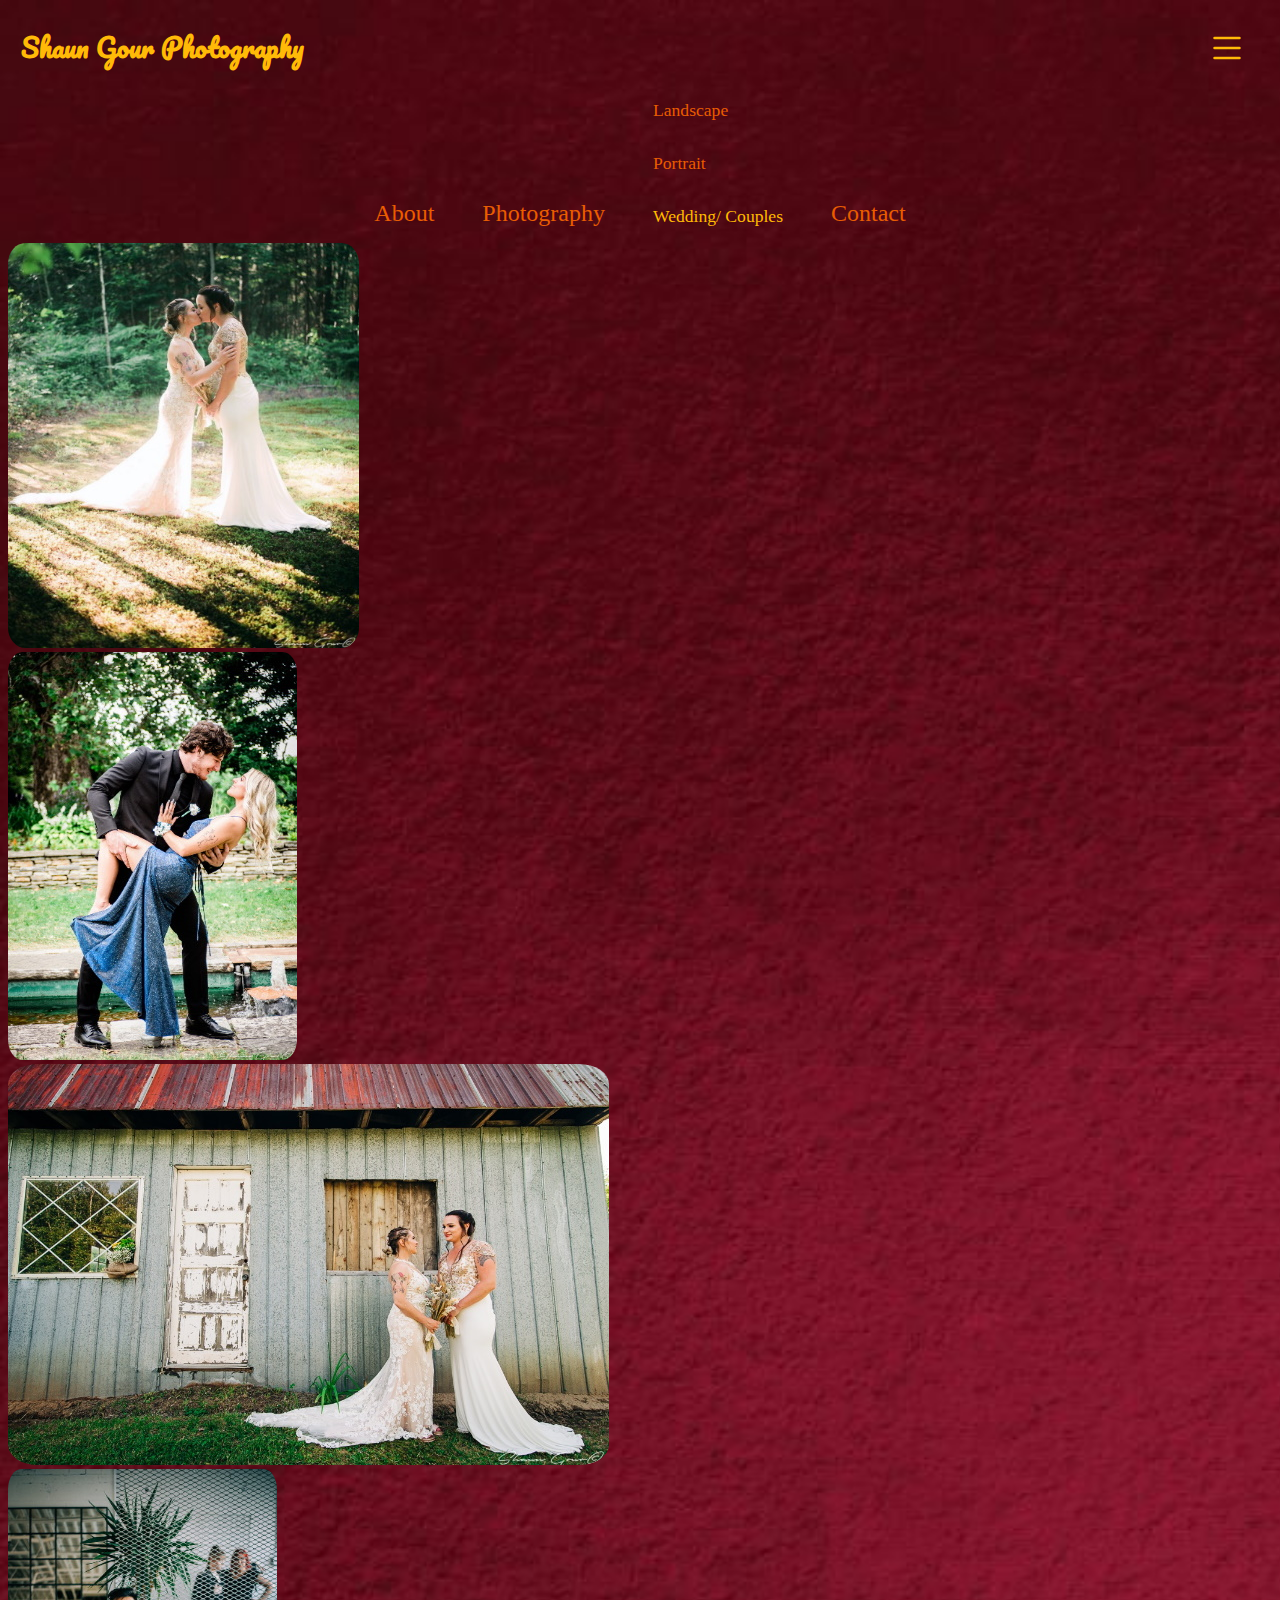
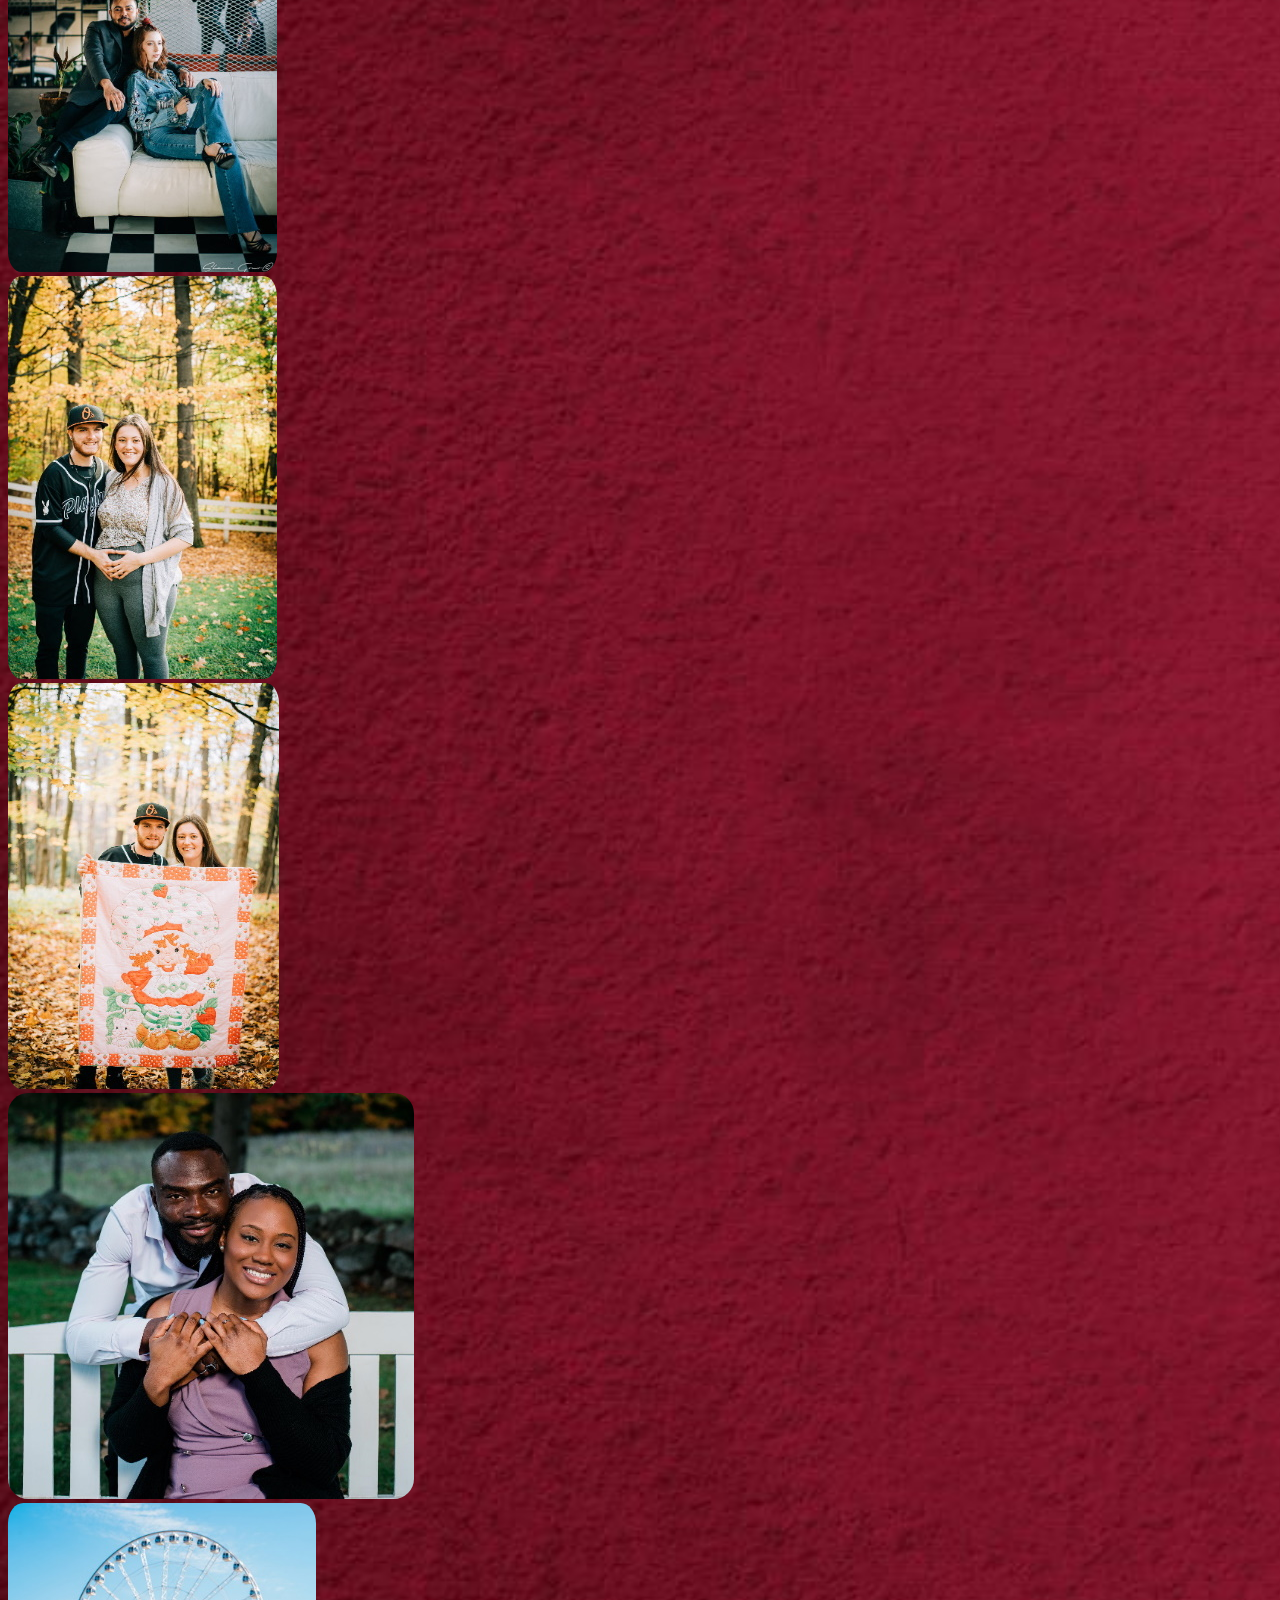
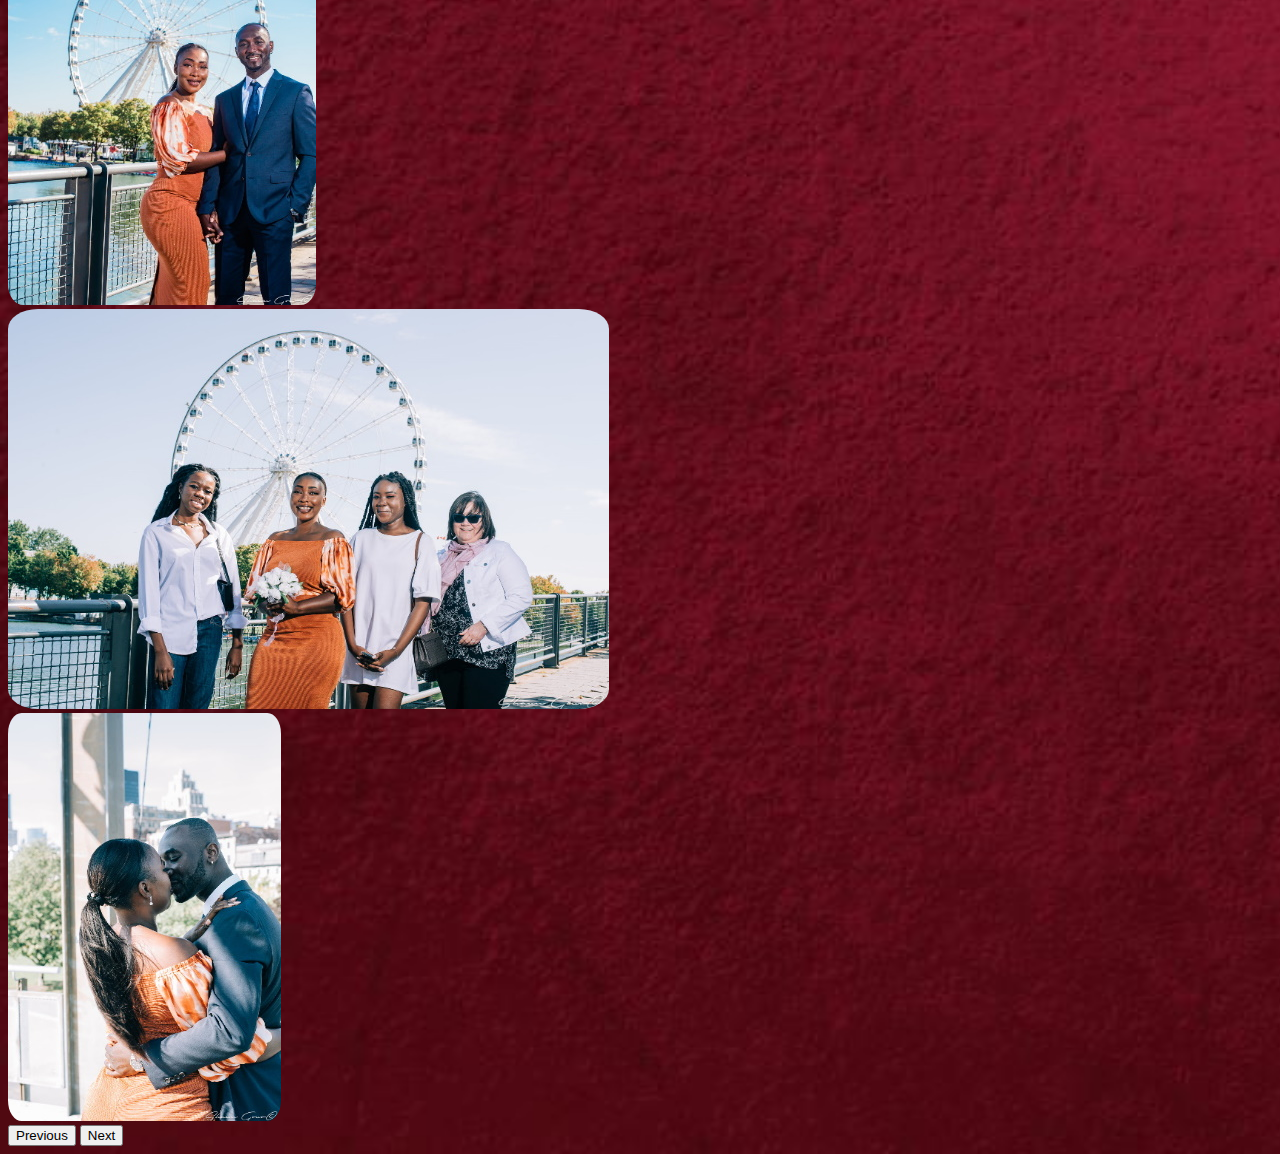
<file: wedding.html>
<!DOCTYPE html>
<html lang="en">
<head>
    <meta charset="UTF-8">
    <meta http-equiv="X-UA-Compatible" content="IE=edge">
    <meta name="viewport" content="width=device-width, initial-scale=1.0">
    <!-- Import Bootstrap CSS and custom CSS-->
    <link rel="stylesheet" href="https://cdn.jsdelivr.net/npm/bootstrap@5.2.0/dist/css/bootstrap.min.css"
    integrity="sha384-gH2yIJqKdNHPEq0n4Mqa/HGKIhSkIHeL5AyhkYV8i59U5AR6csBvApHHNl/vI1Bx" crossorigin="anonymous">

    <!-- Favicon -->
    <link rel="icon" type="image/x-icon" href="favicon.ico">
    
    <link rel="stylesheet" href="weddingpage.css">
    <title>Shaun Gour Photography</title>
</head>
<body>
    <div class="container">
        <header class="head">
            <a href="index.html"> <h1>Shaun Gour Photography</h1> </a>
            
            <svg onclick="OpenNav()" xmlns="http://www.w3.org/2000/svg" width="40" height="40" fill="#ffba08" class="bi bi-list icon" viewBox="0 0 16 16">
                <path fill-rule="evenodd" d="M2.5 12a.5.5 0 0 1 .5-.5h10a.5.5 0 0 1 0 1H3a.5.5 0 0 1-.5-.5zm0-4a.5.5 0 0 1 .5-.5h10a.5.5 0 0 1 0 1H3a.5.5 0 0 1-.5-.5zm0-4a.5.5 0 0 1 .5-.5h10a.5.5 0 0 1 0 1H3a.5.5 0 0 1-.5-.5z"/>
            </svg>
        </header>

        <section class="profileSection">
            <nav id="navbar" class="navbar">
                <ul class="navItem">
                    <a href="about.html"><li >About</li></a>
                    <a href="photography.html"><li>Photography</li></a>
                    <div class="subList">
                       <a href="landscape.html"> <li onmouseover="ChangeToLandscape()" class="subCategory">Landscape</li> </a>
                       <a href="portrait.html"> <li onmouseover="ChangeToPortrait()"class="subCategory">Portrait</li> </a> 
                        <a href="wedding.html"> <li onmouseover="ChangeToWedding()" class="subCategory selected">Wedding/ Couples</li> </a>
                    </div>
                    <a href="contact.html"><li>Contact</li></a>
                </ul>
            </nav>
        </section>

        <div class="photos">         
            <div id="carouselFeatured" class="carousel slide" data-bs-interval="5000" data-bs-ride="carousel">             
                <!-- Image loading for carousel -->
                 <div class="carousel-inner text-center">
                    <div class="carousel-item active">
                        <img src="CoupleOne.jpg" alt="CoupleOne" class="carouselImage" id="image">
                    </div>
                    <div class="carousel-item">
                        <img src="CoupleTwo.jpg" alt="CoupleTwo" class="carouselImage" id="image">
                    </div>
                    <div class="carousel-item">
                        <img src="CoupleThree.jpg" alt="CoupleThree" class="carouselImage" id="image">
                    </div>
                    <div class="carousel-item">
                        <img src="CoupleFour.jpg" alt="CoupleFour" class="carouselImage" id="image">
                    </div>
                    <div class="carousel-item">
                        <img src="CoupleFive.jpg" alt="CoupleFive" class="carouselImage" id="image">
                    </div>
                    <div class="carousel-item">
                        <img src="CoupleSix.jpg" alt="CoupleSix" class="carouselImage" id="image">
                    </div>
                    <div class="carousel-item">
                        <img src="CoupleSeven.jpg" alt="CoupleSeven" class="carouselImage" id="image">
                    </div>
                    <div class="carousel-item">
                        <img src="CoupleEight.jpg" alt="CoupleEight" class="carouselImage" id="image">
                    </div>
                    <div class="carousel-item">
                        <img src="CoupleNine.jpg" alt="CoupleNine" class="carouselImage" id="image">
                    </div>
                    <div class="carousel-item">
                        <img src="CoupleTen.jpg" alt="CoupleTen" class="carouselImage" id="image">
                    </div>
                    <!-- Creating the buttons for accessing the carousel -->
                    <button class="carousel-control-prev" type="button" data-bs-target="#carouselFeatured" data-bs-slide="prev">
                        <span class="carousel-control-prev-icon" style="color:black;"  aria-hidden="true"></span>
                        <span class="visually-hidden">Previous</span>
                    </button>
                    <button class="carousel-control-next" type="button" data-bs-target="#carouselFeatured" data-bs-slide="next">
                        <span class="carousel-control-next-icon" style="color:black;" aria-hidden="true"></span>
                        <span class="visually-hidden">Next</span>
                    </button>
                </div> 
            </div> 
        </div>
    </div>

    <!-- Import Bootstrap Javascript -->
    <script src="https://cdn.jsdelivr.net/npm/bootstrap@5.2.0/dist/js/bootstrap.min.js" 
    integrity="sha384-ODmDIVzN+pFdexxHEHFBQH3/9/vQ9uori45z4JjnFsRydbmQbmL5t1tQ0culUzyK" crossorigin="anonymous"></script>

    <script src="index.js"></script>
</body>
</html>
</file>
<file: homepage.css>
@import url('https://fonts.googleapis.com/css2?family=Pacifico&display=swap');

html
{
    min-height: 100%;
}

body
{
    background-image: url("redvelvet1.jpg");
    background-repeat: no-repeat;
    background-size: cover;
}

.container
{
    display:flex;
    flex-direction: column;
    justify-content: center;
}

a
{
    text-decoration: none !important;
    color:#e85d04 !important;
}

.head
{
    display:flex;
    flex-direction: row;
    justify-content: space-between;
    align-items: center;

    font-family: "Pacifico";
    font-size:.8rem;
    color:#ffba08;

    margin:4% 2% 0 1%;
}

.profileSection
{
    display:flex;
    flex-direction: column;
    justify-content: center;
    align-items: center;

    padding-top: 1%;
}
.image{
    max-width: 100%;
    height: auto;
    border-radius: 5%;
    border:2%;
    border-width: thin;
}

.subtitle
{
    font-family: "Pacifico";
    font-size: 1.5rem;
    color:#ffba08;
}

.testimonial
{
       display:flex;
       flex-direction: column;
       background-color: rgba(207, 139, 169,.3);
       border-radius: 5%;
       align-items: center;
       justify-content: center;
       align-self: center;
       padding:2% 3% 0 3%;

       width:750px;
       max-width: 100%;
}

.quote
{
    font-size: 1.3rem;
    padding-top:1%;
    text-align: center;
    color:#ffba08;
    font-style: italic;
}

.name
{
    font-size: 1.3rem;
    padding-top:1%;
    text-align: center;
    color:#ffba08;
}
.testimonialImage
{
    border-radius: 100%;
    max-width: 100%;
    height: auto;
}


.navItem
{
    color:#e85d04;
}

ul
{
    padding:0;
    margin:0;
    list-style: none;

    display:flex;
    align-items:flex-end;
    justify-content:flex-start;
    padding-bottom: 3%;
    gap:10rem;

    font-size: 1.5rem;
    color:#e85d04;
}


li:hover
{
    color:#ffba08;
}

li:active
{
    color:#e85d04;
}

.inactive
{
    visibility: hidden;
}



/* Carousel */
.carousel-control-prev-icon {
    background-image: url("data:image/svg+xml;charset=utf8,%3Csvg xmlns='http://www.w3.org/2000/svg' fill='%23ffba08' viewBox='0 0 8 8'%3E%3Cpath d='M5.25 0l-4 4 4 4 1.5-1.5-2.5-2.5 2.5-2.5-1.5-1.5z'/%3E%3C/svg%3E") !important;
   }
   
.carousel-control-next-icon {
    background-image: url("data:image/svg+xml;charset=utf8,%3Csvg xmlns='http://www.w3.org/2000/svg' fill='%23ffba08' viewBox='0 0 8 8'%3E%3Cpath d='M2.75 0l-1.5 1.5 2.5 2.5-2.5 2.5 1.5 1.5 4-4-4-4z'/%3E%3C/svg%3E") !important;
}
/* Screen sizes up to 600px in width */
@media(max-width:600px)
{
    .head
    {
        font-size: .6rem;
    }
    svg
    {
        width:24px;
        height:24px;
    }
    .subtitle
    {
        font-size: 1rem;
    }

    ul
    {
        gap:2rem;
        font-size: 1rem;
    }

    .testimonial
    {
        max-width: 100%;
        margin-right: 2%;
    }
    .quote
    {
        font-size: .8rem;
    }
}

/* Screen sizes up to 300px in width */
@media(max-width:300px)
{
    .head
    {
        font-size: .4rem;
    }
    svg
    {
        width:22px;
        height:22px;
    }
    .subtitle
    {
        font-size: .8rem;
    }
    ul
    {
        gap:1rem;
        font-size: .8rem;
    }
    .quote
    {
        font-size: .7rem;
    }
}
</file>
<file: aboutpage.css>
@import url('https://fonts.googleapis.com/css2?family=Pacifico&display=swap');

html
{
    min-height: 100%;
}

body
{
    background-image: url("redvelvet1.jpg");
    background-repeat: no-repeat;
    background-size: cover;
}

.container
{
    display:flex;
    flex-direction: column;
    justify-content: center;
}

.head
{
    display:flex;
    flex-direction: row;
    justify-content: space-between;
    align-items: center;

    font-family: "Pacifico";
    font-size:.8rem;
    color:#ffba08;

    margin:0 2% 0 1%;
}

.profileSection
{
    display:flex;
    flex-direction: column;
    justify-content: center;
    align-items: center;

    padding-top: 1%;
}

/* Nav-Bar styling */
ul
{
    padding:0;
    margin:0;
    list-style: none;

    display:flex;
    align-items:flex-end;
    justify-content:flex-start;
    padding-bottom: 3%;
    gap:10rem;

    font-size: 1.5rem;
    color:#e85d04;
}
.selected
{
    color:#ffba08;
}

a
{
    color:inherit;
    text-decoration: none;
}

li:hover:not(.selected)
{
    color:#ffba08;
}

li:active:not(.selected)
{
    color:#e85d04;
}

.inactive
{
    visibility: hidden;
}
/* --------------------------- */

/* Content of Page */
.content
{
    display: flex;
    flex-direction: column;
    padding-top:5%;

    font-family:'Courier New', Courier, monospace;
    color:#e85d04;
    font-size: 1rem;
}

.text
{
    width:65%;
    align-self: center;
    text-align: center;
}
.image
{
    align-self: center;
    max-width: 75%;
    height:auto;
    border-radius: 10%;
}
/* ----------------------------------- */

/* Screen specifications */
@media(max-width:600px)
{
    .head
    {
        font-size: .6rem;
    }
    svg
    {
        width:24px;
        height:24px;
    }
    ul
    {
        padding-top:10%;
        gap:2rem;
        font-size: 1rem;
    }
    .text
    {
        font-size:1rem;
    }
}

@media(max-width:480px)
{
    .text
    {
        font-size: .8rem;
    }
}
@media(max-width:300px)
{
    .head
    {
        font-size: .4rem;
    }
    svg
    {
        width:22px;
        height:22px;
    }
    ul
    {
        padding-top:10%;
        gap:1rem;
        font-size: .8rem;
    }
    .text
    {
        font-size:.7rem;
    }
}

/* ------------------------------------ */
</file>
<file: contactpage.css>
@import url('https://fonts.googleapis.com/css2?family=Pacifico&display=swap');

html
{
    min-height: 100%;
}

body
{
    background-image: url("redvelvet1.jpg");
    background-repeat: no-repeat;
    background-size: cover;
}

.container
{
    display:flex;
    flex-direction: column;
    justify-content: center;
}

.head
{
    display:flex;
    flex-direction: row;
    justify-content: space-between;
    align-items: center;

    font-family: "Pacifico";
    color:#ffba08;
    padding-top: 2%;
}

h1
{
    font-size: 2rem;
}

.profileSection
{
    display:flex;
    flex-direction: column;
    justify-content: center;
    align-items: center;

    padding-top: 1%;
}

/* Nav-Bar styling */
ul
{
    padding:0;
    margin:0;
    list-style: none;
    padding-top: 2%;
    display:flex;
    align-items:flex-end;
    justify-content:flex-start;
    padding-bottom: 3%;
    gap:10rem;

    font-size: 1.5rem;
    color:#e85d04;
}
.selected
{
    color:#ffba08;
}

a
{
    color:inherit;
    text-decoration: none;
}

li:hover:not(.selected)
{
    color:#ffba08;
}

li:active:not(.selected)
{
    color:#e85d04;
}

.inactive
{
    visibility: hidden;
}
/* --------------------------- */

.content
{
    display: flex;
    flex-direction: column;
    justify-content: center;
    align-items: center;

    max-width: 75%;
    height: auto;

    font-family:'Courier New', Courier, monospace;
    color:#e85d04;
    font-size: 1rem;
}

.text
{
    align-self: center;
    text-align: center;
}
.image
{
    align-self: center;
    border-radius: 10%;
}

.contentTitle
{
    text-align: center;
    padding-top: 2%;
    color:#ffba08;
}
.contactInfo
{
    padding-top: 5%;
    max-width: 100%;
    color:#e85d04;
}

.foot
{
    margin-top:3%;
    margin-left:10%;
    display:flex;
    flex-direction: row;
    gap:1rem;

    color:#e85d04;
    align-items: center;
    justify-content: center;

    max-width: 75%;
    align-self: center;
}

.footerText
{
    font-size:1rem;
}

a:hover
{
    color:#ffba08;
}
/* ---------------------- */

/* Screen sizes up to 600px in width */
@media(max-width:600px)
{
    h1
    {
        font-size: 1rem;
    }
    svg
    {
        width:24px;
        height:24px;
    }
    .subtitle
    {
        font-size: 1rem;
    }

    ul
    {
        gap:2rem;
        font-size: 1rem;
    }
    .footerText
    {
        font-size: .6rem;
    }
    a
    {
        font-size: .6rem;
    }
}

/* Screen sizes up to 300px in width */
@media(max-width:300px)
{
    h1
    {
        font-size: .4rem;
    }
    svg
    {
        width:22px;
        height:22px;
    }
    ul
    {
        gap:1rem;
        font-size: .8rem;
    }
    .footerText
    {
        font-size: .5rem;
    }    
    a
    {
        font-size: .5rem;
    }
}
</file>
<file: landscapepage.css>
@import url('https://fonts.googleapis.com/css2?family=Pacifico&display=swap');

html
{
    min-height: 100%;
}

body
{
    background-image: url("redvelvet1.jpg");
    background-repeat: no-repeat;
    background-size: cover;
}

.container
{
    display:flex;
    flex-direction: column;
    justify-content: center;
}

.head
{
    display:flex;
    flex-direction: row;
    justify-content: space-between;
    align-items: center;

    font-family: "Pacifico";
    font-size:.8rem;
    color:#ffba08;

    margin:0 2% 0 1%;
}

a:active, :hover
{
    color:#e85d04;
}

.profileSection
{
    display:flex;
    flex-direction: column;
    justify-content: center;
    align-items: center;

    padding-top: 1%;
}

/* Nav-Bar styling */
ul
{
    padding:0;
    margin:0;
    list-style: none;

    display:flex;
    align-items:flex-end;
    justify-content:flex-start;
    padding-bottom: 3%;
    gap:3rem;

    font-size: 1.5rem;
    color:#e85d04;
}
.selected
{
    color:#ffba08;
}

a
{
    color:inherit;
    text-decoration: none;
}

li:hover:not(.selected)
{
    color:#ffba08;
}

li:active:not(.selected)
{
    color:#e85d04;
}

.inactive
{
    visibility: hidden;
}

.subList
{
    display:flex;
    flex-direction: column;
    font-size: 1.1rem;
    gap:2rem;
}

/* Carousel Design */
.carouselImage
{
    max-width: 100%;
    height:auto;
    border-radius: 5%;
}

.carousel-control-prev-icon {
    background-image: url("data:image/svg+xml;charset=utf8,%3Csvg xmlns='http://www.w3.org/2000/svg' fill='%23ffba08' viewBox='0 0 8 8'%3E%3Cpath d='M5.25 0l-4 4 4 4 1.5-1.5-2.5-2.5 2.5-2.5-1.5-1.5z'/%3E%3C/svg%3E") !important;
   }
   
.carousel-control-next-icon {
    background-image: url("data:image/svg+xml;charset=utf8,%3Csvg xmlns='http://www.w3.org/2000/svg' fill='%23ffba08' viewBox='0 0 8 8'%3E%3Cpath d='M2.75 0l-1.5 1.5 2.5 2.5-2.5 2.5 1.5 1.5 4-4-4-4z'/%3E%3C/svg%3E") !important;
}

/* ---------------------------------- */

/* Screen sizes up to 600px in width */
@media(max-width:600px)
{
    .head
    {
        font-size: .6rem;
    }
    svg
    {
        padding-right: 4%;
        width:40px;
        height:40px;
    }
    .subtitle
    {
        font-size: 1rem;
    }

    ul
    {
        gap:2rem;
        font-size: .7rem;
    }
    .subCategory
    {
        gap:.7rem;
        font-size: .6rem;
    }
    .quote
    {
        font-size: .8rem;
    }
}

/* Screen sizes up to 300px in width */
@media(max-width:300px)
{
    .head
    {
        font-size: .4rem;
    }
    svg
    {
        padding-right: 4%;
        width:22px;
        height:22px;
    }
    .subtitle
    {
        font-size: .8rem;
    }
    ul
    {
        gap:.9rem;
        font-size: .7rem;
    }
    .subCategory
    {
        gap:.7rem;
        font-size: .6rem;
    }
    .quote
    {
        font-size: .7rem;
    }
}
</file>
<file: photographypage.css>
@import url('https://fonts.googleapis.com/css2?family=Pacifico&display=swap');

html
{
    min-height: 100%;
}

body
{
    background-image: url("redvelvet1.jpg");
    background-repeat: no-repeat;
    background-size: cover;
}

.container
{
    display:flex;
    flex-direction: column;
    justify-content: center;
}

.head
{
    display:flex;
    flex-direction: row;
    justify-content: space-between;
    align-items: center;

    font-family: "Pacifico";
    font-size:.8rem;
    color:#ffba08;

    margin:0 2% 0 1%;
}

.profileSection
{
    display:flex;
    flex-direction: column;
    justify-content: center;
    align-items: center;

    padding-top: 1%;
}

/* Nav-Bar styling */
ul
{
    padding:0;
    margin:0;
    list-style: none;

    display:flex;
    align-items:flex-end;
    justify-content:flex-start;
    padding-bottom: 3%;
    gap:10rem;

    font-size: 1.5rem;
    color:#e85d04;
}
.selected
{
    color:#ffba08;
}

a
{
    color:inherit;
    text-decoration: none;
}

li:hover:not(.selected)
{
    color:#ffba08;
}

li:active:not(.selected)
{
    color:#e85d04;
}

.inactive
{
    visibility: hidden;
}

.subList
{
    display:flex;
    flex-direction: column;
    font-size: 1.1rem;
    gap:2rem;
}
/* --------------------------- */

.content
{
    display:flex;
    flex-direction: column;
    justify-content: center;
    align-items: center;
    padding-top: 5%;
}
.image{
    max-width: 90%;
    margin-right: 4%;
    height: auto;
    border-radius: 5%;
}

/* ---------------------------------- */

/* Screen sizes up to 600px in width */
@media(max-width:600px)
{
    .head
    {
        font-size: .6rem;
    }
    svg
    {
        padding-right: 4%;
        width:24px;
        height:24px;
    }
    .subtitle
    {
        font-size: 1rem;
    }

    ul
    {
        gap:2rem;
        font-size: .7rem;
    }
    .subCategory
    {
        gap:.7rem;
        font-size: .6rem;
    }
    .quote
    {
        font-size: .8rem;
    }
}

/* Screen sizes up to 300px in width */
@media(max-width:300px)
{
    .head
    {
        font-size: .4rem;
    }
    svg
    {
        padding-right: 4%;
        width:22px;
        height:22px;
    }
    .subtitle
    {
        font-size: .8rem;
    }
    ul
    {
        gap:.9rem;
        font-size: .7rem;
    }
    .subCategory
    {
        gap:.7rem;
        font-size: .6rem;
    }
    .quote
    {
        font-size: .7rem;
    }
}
</file>
<file: portraitpage.css>
@import url('https://fonts.googleapis.com/css2?family=Pacifico&display=swap');

html
{
    min-height: 100%;
}

body
{
    background-image: url("redvelvet1.jpg");
    background-repeat: no-repeat;
    background-size: cover;
}

.container
{
    display:flex;
    flex-direction: column;
    justify-content: center;
}

.head
{
    display:flex;
    flex-direction: row;
    justify-content: space-between;
    align-items: center;

    font-family: "Pacifico";
    font-size:.8rem;
    color:#ffba08;

    margin:0 2% 0 1%;
}


a:active, :hover
{
    color:#e85d04;
}

.profileSection
{
    display:flex;
    flex-direction: column;
    justify-content: center;
    align-items: center;

    padding-top: 1%;
}

/* Nav-Bar styling */
ul
{
    padding:0;
    margin:0;
    list-style: none;

    display:flex;
    align-items:flex-end;
    justify-content:flex-start;
    padding-bottom: 3%;
    gap:3rem;

    font-size: 1.5rem;
    color:#e85d04;
}
.selected
{
    color:#ffba08;
}

a
{
    color:inherit;
    text-decoration: none;
}

li:hover:not(.selected)
{
    color:#ffba08;
}

li:active:not(.selected)
{
    color:#e85d04;
}

.inactive
{
    visibility: hidden;
}

.subList
{
    display:flex;
    flex-direction: column;
    font-size: 1.1rem;
    gap:2rem;
}

/* Carousel Design */
.carouselImage
{
    max-width: 100%;
    height:auto;
    border-radius: 5%;
}

.carousel-control-prev-icon {
    background-image: url("data:image/svg+xml;charset=utf8,%3Csvg xmlns='http://www.w3.org/2000/svg' fill='%23ffba08' viewBox='0 0 8 8'%3E%3Cpath d='M5.25 0l-4 4 4 4 1.5-1.5-2.5-2.5 2.5-2.5-1.5-1.5z'/%3E%3C/svg%3E") !important;
   }
   
.carousel-control-next-icon {
    background-image: url("data:image/svg+xml;charset=utf8,%3Csvg xmlns='http://www.w3.org/2000/svg' fill='%23ffba08' viewBox='0 0 8 8'%3E%3Cpath d='M2.75 0l-1.5 1.5 2.5 2.5-2.5 2.5 1.5 1.5 4-4-4-4z'/%3E%3C/svg%3E") !important;
}

/* ---------------------------------- */


/* Screen sizes up to 600px in width */
@media(max-width:600px)
{
    .head
    {
        font-size: .6rem;
    }
    svg
    {
        padding-right: 4%;
        width:40px;
        height:40px;
    }
    .subtitle
    {
        font-size: 1rem;
    }

    ul
    {
        gap:2rem;
        font-size: .7rem;
    }
    .subCategory
    {
        gap:.7rem;
        font-size: .6rem;
    }
    .quote
    {
        font-size: .8rem;
    }
}

/* Screen sizes up to 300px in width */
@media(max-width:300px)
{
    .head
    {
        font-size: .4rem;
    }
    svg
    {
        padding-right: 4%;
        width:22px;
        height:22px;
    }
    .subtitle
    {
        font-size: .8rem;
    }
    ul
    {
        gap:.9rem;
        font-size: .7rem;
    }
    .subCategory
    {
        gap:.7rem;
        font-size: .6rem;
    }
    .quote
    {
        font-size: .7rem;
    }
}
</file>
<file: weddingpage.css>
@import url('https://fonts.googleapis.com/css2?family=Pacifico&display=swap');

html
{
    min-height: 100%;
}

body
{
    background-image: url("redvelvet1.jpg");
    background-repeat: no-repeat;
    background-size: cover;
}

.container
{
    display:flex;
    flex-direction: column;
    justify-content: center;
}

.head
{
    display:flex;
    flex-direction: row;
    justify-content: space-between;
    align-items: center;

    font-family: "Pacifico";
    font-size:.8rem;
    color:#ffba08;

    margin:0 2% 0 1%;
}

a:active, :hover
{
    color:#e85d04;
}

.profileSection
{
    display:flex;
    flex-direction: column;
    justify-content: center;
    align-items: center;

    padding-top: 1%;
}

/* Nav-Bar styling */
ul
{
    padding:0;
    margin:0;
    list-style: none;

    display:flex;
    align-items:flex-end;
    justify-content:flex-start;
    padding-bottom: 3%;
    gap:3rem;

    font-size: 1.5rem;
    color:#e85d04;
}
.selected
{
    color:#ffba08;
}

a
{
    color:inherit;
    text-decoration: none;
}

li:hover:not(.selected)
{
    color:#ffba08;
}

li:active:not(.selected)
{
    color:#e85d04;
}

.inactive
{
    visibility: hidden;
}

.subList
{
    display:flex;
    flex-direction: column;
    font-size: 1.1rem;
    gap:2rem;
}

/* Carousel Design */
.carouselImage
{
    max-width: 100%;
    height:auto;
    border-radius: 5%;
}

.carousel-control-prev-icon {
    background-image: url("data:image/svg+xml;charset=utf8,%3Csvg xmlns='http://www.w3.org/2000/svg' fill='%23ffba08' viewBox='0 0 8 8'%3E%3Cpath d='M5.25 0l-4 4 4 4 1.5-1.5-2.5-2.5 2.5-2.5-1.5-1.5z'/%3E%3C/svg%3E") !important;
   }
   
.carousel-control-next-icon {
    background-image: url("data:image/svg+xml;charset=utf8,%3Csvg xmlns='http://www.w3.org/2000/svg' fill='%23ffba08' viewBox='0 0 8 8'%3E%3Cpath d='M2.75 0l-1.5 1.5 2.5 2.5-2.5 2.5 1.5 1.5 4-4-4-4z'/%3E%3C/svg%3E") !important;
}

/* ---------------------------------- */


/* Screen sizes up to 600px in width */
@media(max-width:600px)
{
    .head
    {
        font-size: .6rem;
    }
    svg
    {
        padding-right: 4%;
        width:40px;
        height:40px;
    }
    .subtitle
    {
        font-size: 1rem;
    }

    ul
    {
        gap:2rem;
        font-size: .7rem;
    }
    .subCategory
    {
        gap:.7rem;
        font-size: .6rem;
    }
    .quote
    {
        font-size: .8rem;
    }
}

/* Screen sizes up to 300px in width */
@media(max-width:300px)
{
    .head
    {
        font-size: .4rem;
    }
    svg
    {
        padding-right: 4%;
        width:22px;
        height:22px;
    }
    .subtitle
    {
        font-size: .8rem;
    }
    ul
    {
        gap:.9rem;
        font-size: .7rem;
    }
    .subCategory
    {
        gap:.7rem;
        font-size: .6rem;
    }
    .quote
    {
        font-size: .7rem;
    }
}
</file>
